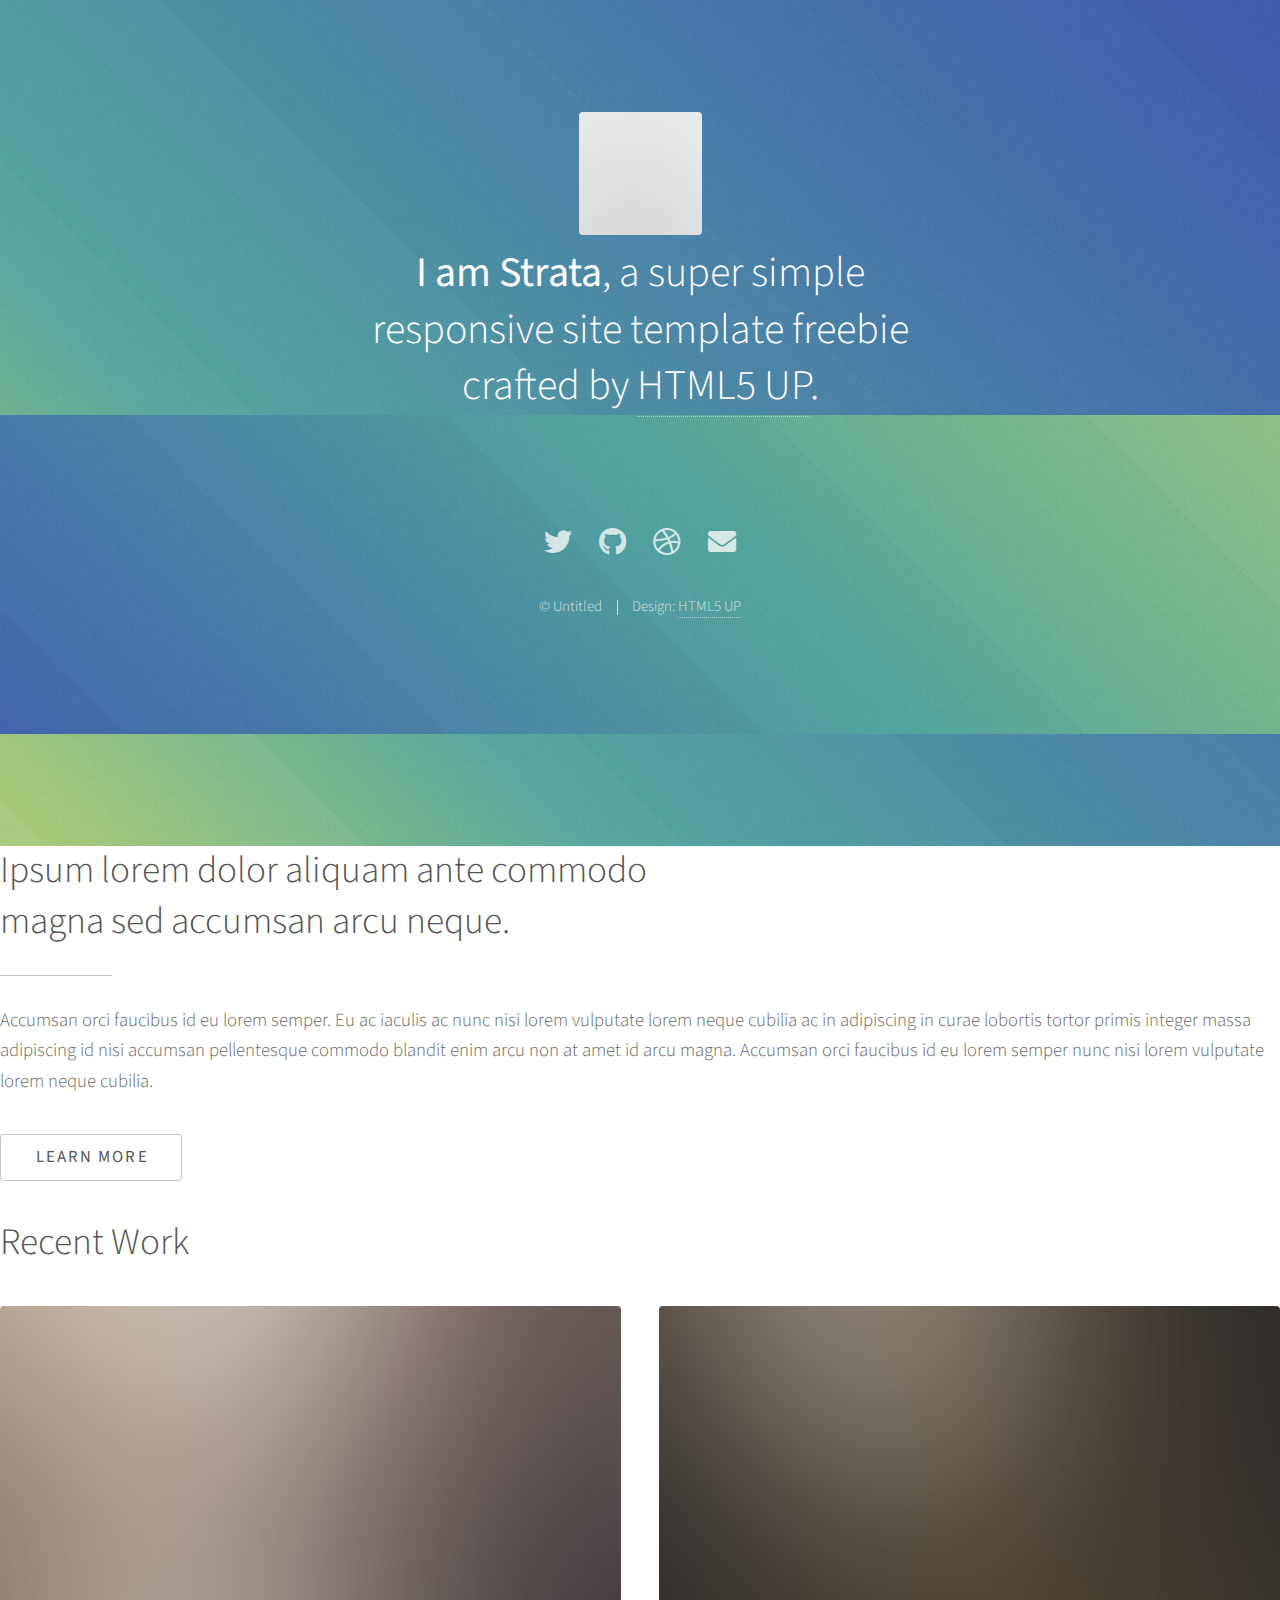
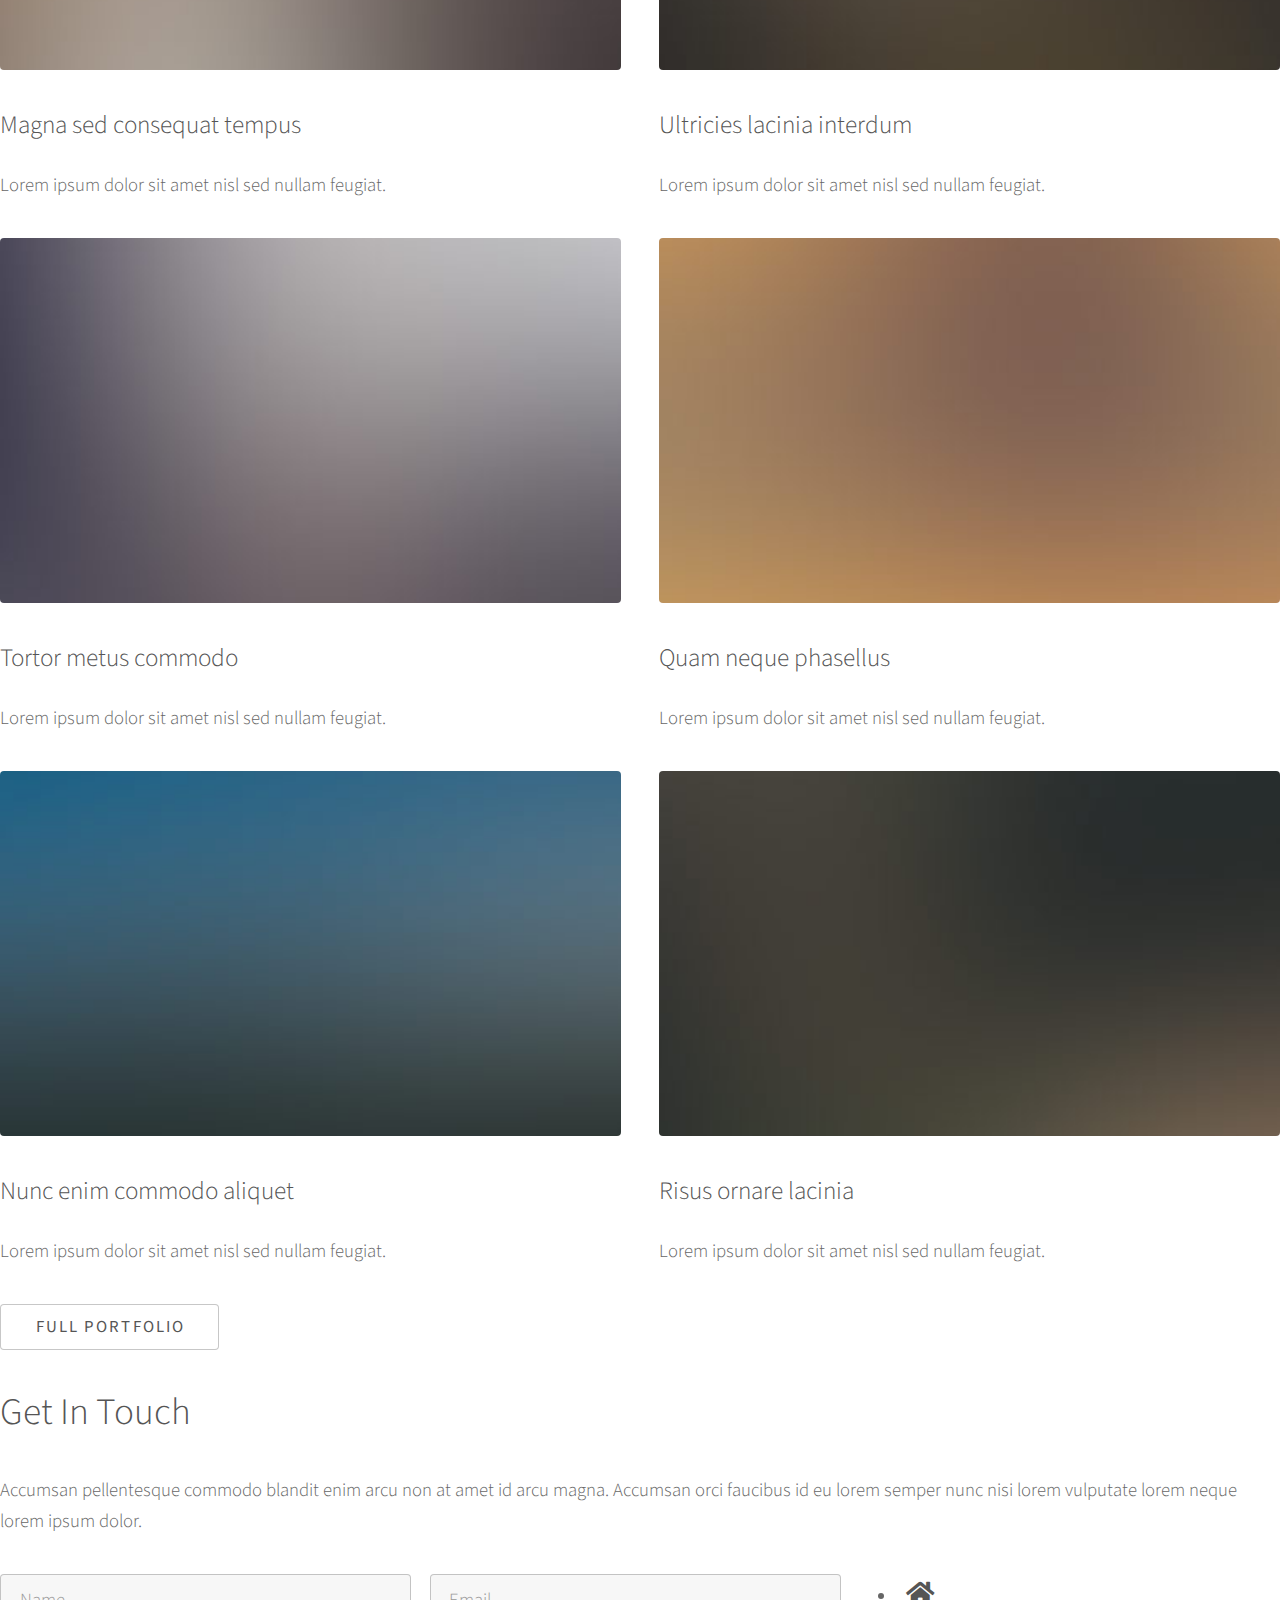
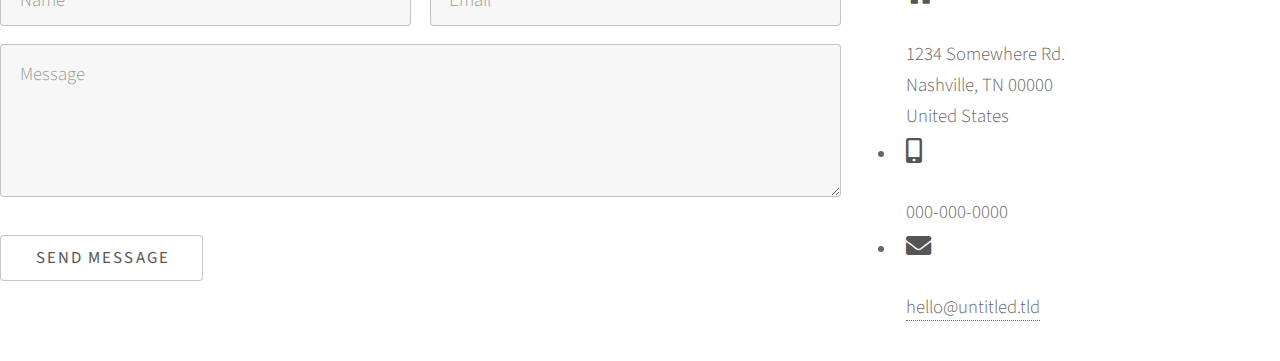
<file: index.html>
<!DOCTYPE HTML>
<!--
	Strata by HTML5 UP
	html5up.net | @ajlkn
	Free for personal and commercial use under the CCA 3.0 license (html5up.net/license)
-->
<html>
	<head>
		<title>Strata by HTML5 UP</title>
		<meta charset="utf-8" />
		<meta name="viewport" content="width=device-width, initial-scale=1, user-scalable=no" />
		<link rel="stylesheet" href="assets/css/main.css" />
	</head>
	<body class="is-preload">

		<!-- Header -->
			<header id="header">
				<div class="inner">
					<a href="#" class="image avatar"><img src="images/avatar.jpg" alt="" /></a>
					<h1><strong>I am Strata</strong>, a super simple<br />
					responsive site template freebie<br />
					crafted by <a href="http://html5up.net">HTML5 UP</a>.</h1>
				</div>
			</header>

		<!-- Main -->
			<div id="main">

				<!-- One -->
					<section id="one">
						<header class="major">
							<h2>Ipsum lorem dolor aliquam ante commodo<br />
							magna sed accumsan arcu neque.</h2>
						</header>
						<p>Accumsan orci faucibus id eu lorem semper. Eu ac iaculis ac nunc nisi lorem vulputate lorem neque cubilia ac in adipiscing in curae lobortis tortor primis integer massa adipiscing id nisi accumsan pellentesque commodo blandit enim arcu non at amet id arcu magna. Accumsan orci faucibus id eu lorem semper nunc nisi lorem vulputate lorem neque cubilia.</p>
						<ul class="actions">
							<li><a href="#" class="button">Learn More</a></li>
						</ul>
					</section>

				<!-- Two -->
					<section id="two">
						<h2>Recent Work</h2>
						<div class="row">
							<article class="col-6 col-12-xsmall work-item">
								<a href="images/fulls/01.jpg" class="image fit thumb"><img src="images/thumbs/01.jpg" alt="" /></a>
								<h3>Magna sed consequat tempus</h3>
								<p>Lorem ipsum dolor sit amet nisl sed nullam feugiat.</p>
							</article>
							<article class="col-6 col-12-xsmall work-item">
								<a href="images/fulls/02.jpg" class="image fit thumb"><img src="images/thumbs/02.jpg" alt="" /></a>
								<h3>Ultricies lacinia interdum</h3>
								<p>Lorem ipsum dolor sit amet nisl sed nullam feugiat.</p>
							</article>
							<article class="col-6 col-12-xsmall work-item">
								<a href="images/fulls/03.jpg" class="image fit thumb"><img src="images/thumbs/03.jpg" alt="" /></a>
								<h3>Tortor metus commodo</h3>
								<p>Lorem ipsum dolor sit amet nisl sed nullam feugiat.</p>
							</article>
							<article class="col-6 col-12-xsmall work-item">
								<a href="images/fulls/04.jpg" class="image fit thumb"><img src="images/thumbs/04.jpg" alt="" /></a>
								<h3>Quam neque phasellus</h3>
								<p>Lorem ipsum dolor sit amet nisl sed nullam feugiat.</p>
							</article>
							<article class="col-6 col-12-xsmall work-item">
								<a href="images/fulls/05.jpg" class="image fit thumb"><img src="images/thumbs/05.jpg" alt="" /></a>
								<h3>Nunc enim commodo aliquet</h3>
								<p>Lorem ipsum dolor sit amet nisl sed nullam feugiat.</p>
							</article>
							<article class="col-6 col-12-xsmall work-item">
								<a href="images/fulls/06.jpg" class="image fit thumb"><img src="images/thumbs/06.jpg" alt="" /></a>
								<h3>Risus ornare lacinia</h3>
								<p>Lorem ipsum dolor sit amet nisl sed nullam feugiat.</p>
							</article>
						</div>
						<ul class="actions">
							<li><a href="#" class="button">Full Portfolio</a></li>
						</ul>
					</section>

				<!-- Three -->
					<section id="three">
						<h2>Get In Touch</h2>
						<p>Accumsan pellentesque commodo blandit enim arcu non at amet id arcu magna. Accumsan orci faucibus id eu lorem semper nunc nisi lorem vulputate lorem neque lorem ipsum dolor.</p>
						<div class="row">
							<div class="col-8 col-12-small">
								<form method="post" action="#">
									<div class="row gtr-uniform gtr-50">
										<div class="col-6 col-12-xsmall"><input type="text" name="name" id="name" placeholder="Name" /></div>
										<div class="col-6 col-12-xsmall"><input type="email" name="email" id="email" placeholder="Email" /></div>
										<div class="col-12"><textarea name="message" id="message" placeholder="Message" rows="4"></textarea></div>
									</div>
								</form>
								<ul class="actions">
									<li><input type="submit" value="Send Message" /></li>
								</ul>
							</div>
							<div class="col-4 col-12-small">
								<ul class="labeled-icons">
									<li>
										<h3 class="icon solid fa-home"><span class="label">Address</span></h3>
										1234 Somewhere Rd.<br />
										Nashville, TN 00000<br />
										United States
									</li>
									<li>
										<h3 class="icon solid fa-mobile-alt"><span class="label">Phone</span></h3>
										000-000-0000
									</li>
									<li>
										<h3 class="icon solid fa-envelope"><span class="label">Email</span></h3>
										<a href="#">hello@untitled.tld</a>
									</li>
								</ul>
							</div>
						</div>
					</section>

				<!-- Four -->
				<!--
					<section id="four">
						<h2>Elements</h2>

						<section>
							<h4>Text</h4>
							<p>This is <b>bold</b> and this is <strong>strong</strong>. This is <i>italic</i> and this is <em>emphasized</em>.
							This is <sup>superscript</sup> text and this is <sub>subscript</sub> text.
							This is <u>underlined</u> and this is code: <code>for (;;) { ... }</code>. Finally, <a href="#">this is a link</a>.</p>
							<hr />
							<header>
								<h4>Heading with a Subtitle</h4>
								<p>Lorem ipsum dolor sit amet nullam id egestas urna aliquam</p>
							</header>
							<p>Nunc lacinia ante nunc ac lobortis. Interdum adipiscing gravida odio porttitor sem non mi integer non faucibus ornare mi ut ante amet placerat aliquet. Volutpat eu sed ante lacinia sapien lorem accumsan varius montes viverra nibh in adipiscing blandit tempus accumsan.</p>
							<header>
								<h5>Heading with a Subtitle</h5>
								<p>Lorem ipsum dolor sit amet nullam id egestas urna aliquam</p>
							</header>
							<p>Nunc lacinia ante nunc ac lobortis. Interdum adipiscing gravida odio porttitor sem non mi integer non faucibus ornare mi ut ante amet placerat aliquet. Volutpat eu sed ante lacinia sapien lorem accumsan varius montes viverra nibh in adipiscing blandit tempus accumsan.</p>
							<hr />
							<h2>Heading Level 2</h2>
							<h3>Heading Level 3</h3>
							<h4>Heading Level 4</h4>
							<h5>Heading Level 5</h5>
							<h6>Heading Level 6</h6>
							<hr />
							<h5>Blockquote</h5>
							<blockquote>Fringilla nisl. Donec accumsan interdum nisi, quis tincidunt felis sagittis eget tempus euismod. Vestibulum ante ipsum primis in faucibus vestibulum. Blandit adipiscing eu felis iaculis volutpat ac adipiscing accumsan faucibus. Vestibulum ante ipsum primis in faucibus lorem ipsum dolor sit amet nullam adipiscing eu felis.</blockquote>
							<h5>Preformatted</h5>
							<pre><code>i = 0;

while (!deck.isInOrder()) {
print 'Iteration ' + i;
deck.shuffle();
i++;
}

print 'It took ' + i + ' iterations to sort the deck.';</code></pre>
						</section>

						<section>
							<h4>Lists</h4>
							<div class="row">
								<div class="col-6 col-12-xsmall">
									<h5>Unordered</h5>
									<ul>
										<li>Dolor pulvinar etiam magna etiam.</li>
										<li>Sagittis adipiscing lorem eleifend.</li>
										<li>Felis enim feugiat dolore viverra.</li>
									</ul>
									<h5>Alternate</h5>
									<ul class="alt">
										<li>Dolor pulvinar etiam magna etiam.</li>
										<li>Sagittis adipiscing lorem eleifend.</li>
										<li>Felis enim feugiat dolore viverra.</li>
									</ul>
								</div>
								<div class="col-6 col-12-xsmall">
									<h5>Ordered</h5>
									<ol>
										<li>Dolor pulvinar etiam magna etiam.</li>
										<li>Etiam vel felis at lorem sed viverra.</li>
										<li>Felis enim feugiat dolore viverra.</li>
										<li>Dolor pulvinar etiam magna etiam.</li>
										<li>Etiam vel felis at lorem sed viverra.</li>
										<li>Felis enim feugiat dolore viverra.</li>
									</ol>
									<h5>Icons</h5>
									<ul class="icons">
										<li><a href="#" class="icon brands fa-twitter"><span class="label">Twitter</span></a></li>
										<li><a href="#" class="icon brands fa-facebook-f"><span class="label">Facebook</span></a></li>
										<li><a href="#" class="icon brands fa-instagram"><span class="label">Instagram</span></a></li>
										<li><a href="#" class="icon brands fa-github"><span class="label">Github</span></a></li>
										<li><a href="#" class="icon brands fa-dribbble"><span class="label">Dribbble</span></a></li>
										<li><a href="#" class="icon brands fa-tumblr"><span class="label">Tumblr</span></a></li>
									</ul>
								</div>
							</div>
							<h5>Actions</h5>
							<ul class="actions">
								<li><a href="#" class="button primary">Default</a></li>
								<li><a href="#" class="button">Default</a></li>
							</ul>
							<ul class="actions small">
								<li><a href="#" class="button primary small">Small</a></li>
								<li><a href="#" class="button small">Small</a></li>
							</ul>
							<div class="row">
								<div class="col-6 col-12-small">
									<ul class="actions stacked">
										<li><a href="#" class="button primary">Default</a></li>
										<li><a href="#" class="button">Default</a></li>
									</ul>
								</div>
								<div class="col-6 col-12-small">
									<ul class="actions stacked">
										<li><a href="#" class="button primary small">Small</a></li>
										<li><a href="#" class="button small">Small</a></li>
									</ul>
								</div>
								<div class="col-6 col-12-small">
									<ul class="actions stacked">
										<li><a href="#" class="button primary fit">Default</a></li>
										<li><a href="#" class="button fit">Default</a></li>
									</ul>
								</div>
								<div class="col-6 col-12-small">
									<ul class="actions stacked">
										<li><a href="#" class="button primary small fit">Small</a></li>
										<li><a href="#" class="button small fit">Small</a></li>
									</ul>
								</div>
							</div>
						</section>

						<section>
							<h4>Table</h4>
							<h5>Default</h5>
							<div class="table-wrapper">
								<table>
									<thead>
										<tr>
											<th>Name</th>
											<th>Description</th>
											<th>Price</th>
										</tr>
									</thead>
									<tbody>
										<tr>
											<td>Item One</td>
											<td>Ante turpis integer aliquet porttitor.</td>
											<td>29.99</td>
										</tr>
										<tr>
											<td>Item Two</td>
											<td>Vis ac commodo adipiscing arcu aliquet.</td>
											<td>19.99</td>
										</tr>
										<tr>
											<td>Item Three</td>
											<td> Morbi faucibus arcu accumsan lorem.</td>
											<td>29.99</td>
										</tr>
										<tr>
											<td>Item Four</td>
											<td>Vitae integer tempus condimentum.</td>
											<td>19.99</td>
										</tr>
										<tr>
											<td>Item Five</td>
											<td>Ante turpis integer aliquet porttitor.</td>
											<td>29.99</td>
										</tr>
									</tbody>
									<tfoot>
										<tr>
											<td colspan="2"></td>
											<td>100.00</td>
										</tr>
									</tfoot>
								</table>
							</div>

							<h5>Alternate</h5>
							<div class="table-wrapper">
								<table class="alt">
									<thead>
										<tr>
											<th>Name</th>
											<th>Description</th>
											<th>Price</th>
										</tr>
									</thead>
									<tbody>
										<tr>
											<td>Item One</td>
											<td>Ante turpis integer aliquet porttitor.</td>
											<td>29.99</td>
										</tr>
										<tr>
											<td>Item Two</td>
											<td>Vis ac commodo adipiscing arcu aliquet.</td>
											<td>19.99</td>
										</tr>
										<tr>
											<td>Item Three</td>
											<td> Morbi faucibus arcu accumsan lorem.</td>
											<td>29.99</td>
										</tr>
										<tr>
											<td>Item Four</td>
											<td>Vitae integer tempus condimentum.</td>
											<td>19.99</td>
										</tr>
										<tr>
											<td>Item Five</td>
											<td>Ante turpis integer aliquet porttitor.</td>
											<td>29.99</td>
										</tr>
									</tbody>
									<tfoot>
										<tr>
											<td colspan="2"></td>
											<td>100.00</td>
										</tr>
									</tfoot>
								</table>
							</div>
						</section>

						<section>
							<h4>Buttons</h4>
							<ul class="actions">
								<li><a href="#" class="button primary">Primary</a></li>
								<li><a href="#" class="button">Default</a></li>
							</ul>
							<ul class="actions">
								<li><a href="#" class="button large">Large</a></li>
								<li><a href="#" class="button">Default</a></li>
								<li><a href="#" class="button small">Small</a></li>
							</ul>
							<ul class="actions fit">
								<li><a href="#" class="button primary fit">Fit</a></li>
								<li><a href="#" class="button fit">Fit</a></li>
							</ul>
							<ul class="actions fit small">
								<li><a href="#" class="button primary fit small">Fit + Small</a></li>
								<li><a href="#" class="button fit small">Fit + Small</a></li>
							</ul>
							<ul class="actions">
								<li><a href="#" class="button primary icon solid fa-download">Icon</a></li>
								<li><a href="#" class="button icon solid fa-download">Icon</a></li>
							</ul>
							<ul class="actions">
								<li><span class="button primary disabled">Primary</span></li>
								<li><span class="button disabled">Default</span></li>
							</ul>
						</section>

						<section>
							<h4>Form</h4>
							<form method="post" action="#">
								<div class="row gtr-uniform gtr-50">
									<div class="col-6 col-12-xsmall">
										<input type="text" name="demo-name" id="demo-name" value="" placeholder="Name" />
									</div>
									<div class="col-6 col-12-xsmall">
										<input type="email" name="demo-email" id="demo-email" value="" placeholder="Email" />
									</div>
									<div class="col-12">
										<select name="demo-category" id="demo-category">
											<option value="">- Category -</option>
											<option value="1">Manufacturing</option>
											<option value="1">Shipping</option>
											<option value="1">Administration</option>
											<option value="1">Human Resources</option>
										</select>
									</div>
									<div class="col-4 col-12-small">
										<input type="radio" id="demo-priority-low" name="demo-priority" checked>
										<label for="demo-priority-low">Low Priority</label>
									</div>
									<div class="col-4 col-12-small">
										<input type="radio" id="demo-priority-normal" name="demo-priority">
										<label for="demo-priority-normal">Normal Priority</label>
									</div>
									<div class="col-4 col-12-small">
										<input type="radio" id="demo-priority-high" name="demo-priority">
										<label for="demo-priority-high">High Priority</label>
									</div>
									<div class="col-6 col-12-small">
										<input type="checkbox" id="demo-copy" name="demo-copy">
										<label for="demo-copy">Email me a copy of this message</label>
									</div>
									<div class="col-6 col-12-small">
										<input type="checkbox" id="demo-human" name="demo-human" checked>
										<label for="demo-human">I am a human and not a robot</label>
									</div>
									<div class="col-12">
										<textarea name="demo-message" id="demo-message" placeholder="Enter your message" rows="6"></textarea>
									</div>
									<div class="col-12">
										<ul class="actions">
											<li><input type="submit" value="Send Message" class="primary" /></li>
											<li><input type="reset" value="Reset" /></li>
										</ul>
									</div>
								</div>
							</form>
						</section>

						<section>
							<h4>Image</h4>
							<h5>Fit</h5>
							<div class="box alt">
								<div class="row gtr-50 gtr-uniform">
									<div class="col-12"><span class="image fit"><img src="images/fulls/05.jpg" alt="" /></span></div>
									<div class="col-4"><span class="image fit"><img src="images/thumbs/01.jpg" alt="" /></span></div>
									<div class="col-4"><span class="image fit"><img src="images/thumbs/02.jpg" alt="" /></span></div>
									<div class="col-4"><span class="image fit"><img src="images/thumbs/03.jpg" alt="" /></span></div>
									<div class="col-4"><span class="image fit"><img src="images/thumbs/04.jpg" alt="" /></span></div>
									<div class="col-4"><span class="image fit"><img src="images/thumbs/05.jpg" alt="" /></span></div>
									<div class="col-4"><span class="image fit"><img src="images/thumbs/06.jpg" alt="" /></span></div>
									<div class="col-4"><span class="image fit"><img src="images/thumbs/03.jpg" alt="" /></span></div>
									<div class="col-4"><span class="image fit"><img src="images/thumbs/02.jpg" alt="" /></span></div>
									<div class="col-4"><span class="image fit"><img src="images/thumbs/01.jpg" alt="" /></span></div>
								</div>
							</div>
							<h5>Left &amp; Right</h5>
							<p><span class="image left"><img src="images/avatar.jpg" alt="" /></span>Fringilla nisl. Donec accumsan interdum nisi, quis tincidunt felis sagittis eget. tempus euismod. Vestibulum ante ipsum primis in faucibus vestibulum. Blandit adipiscing eu felis iaculis volutpat ac adipiscing accumsan eu faucibus. Integer ac pellentesque praesent tincidunt felis sagittis eget. tempus euismod. Vestibulum ante ipsum primis in faucibus vestibulum. Blandit adipiscing eu felis iaculis volutpat ac adipiscing accumsan eu faucibus. Integer ac pellentesque praesent. Donec accumsan interdum nisi, quis tincidunt felis sagittis eget. tempus euismod. Vestibulum ante ipsum primis in faucibus vestibulum. Blandit adipiscing eu felis iaculis volutpat ac adipiscing accumsan eu faucibus. Integer ac pellentesque praesent tincidunt felis sagittis eget. tempus euismod. Vestibulum ante ipsum primis in faucibus vestibulum. Blandit adipiscing eu felis iaculis volutpat ac adipiscing accumsan eu faucibus. Integer ac pellentesque praesent.</p>
							<p><span class="image right"><img src="images/avatar.jpg" alt="" /></span>Fringilla nisl. Donec accumsan interdum nisi, quis tincidunt felis sagittis eget. tempus euismod. Vestibulum ante ipsum primis in faucibus vestibulum. Blandit adipiscing eu felis iaculis volutpat ac adipiscing accumsan eu faucibus. Integer ac pellentesque praesent tincidunt felis sagittis eget. tempus euismod. Vestibulum ante ipsum primis in faucibus vestibulum. Blandit adipiscing eu felis iaculis volutpat ac adipiscing accumsan eu faucibus. Integer ac pellentesque praesent. Donec accumsan interdum nisi, quis tincidunt felis sagittis eget. tempus euismod. Vestibulum ante ipsum primis in faucibus vestibulum. Blandit adipiscing eu felis iaculis volutpat ac adipiscing accumsan eu faucibus. Integer ac pellentesque praesent tincidunt felis sagittis eget. tempus euismod. Vestibulum ante ipsum primis in faucibus vestibulum. Blandit adipiscing eu felis iaculis volutpat ac adipiscing accumsan eu faucibus. Integer ac pellentesque praesent.</p>
						</section>

					</section>
				-->

			</div>

		<!-- Footer -->
			<footer id="footer">
				<div class="inner">
					<ul class="icons">
						<li><a href="#" class="icon brands fa-twitter"><span class="label">Twitter</span></a></li>
						<li><a href="#" class="icon brands fa-github"><span class="label">Github</span></a></li>
						<li><a href="#" class="icon brands fa-dribbble"><span class="label">Dribbble</span></a></li>
						<li><a href="#" class="icon solid fa-envelope"><span class="label">Email</span></a></li>
					</ul>
					<ul class="copyright">
						<li>&copy; Untitled</li><li>Design: <a href="http://html5up.net">HTML5 UP</a></li>
					</ul>
				</div>
			</footer>

		<!-- Scripts -->
			<script src="assets/js/jquery.min.js"></script>
			<script src="assets/js/jquery.poptrox.min.js"></script>
			<script src="assets/js/browser.min.js"></script>
			<script src="assets/js/breakpoints.min.js"></script>
			<script src="assets/js/util.js"></script>
			<script src="assets/js/main.js"></script>

	</body>
</html>
</file>
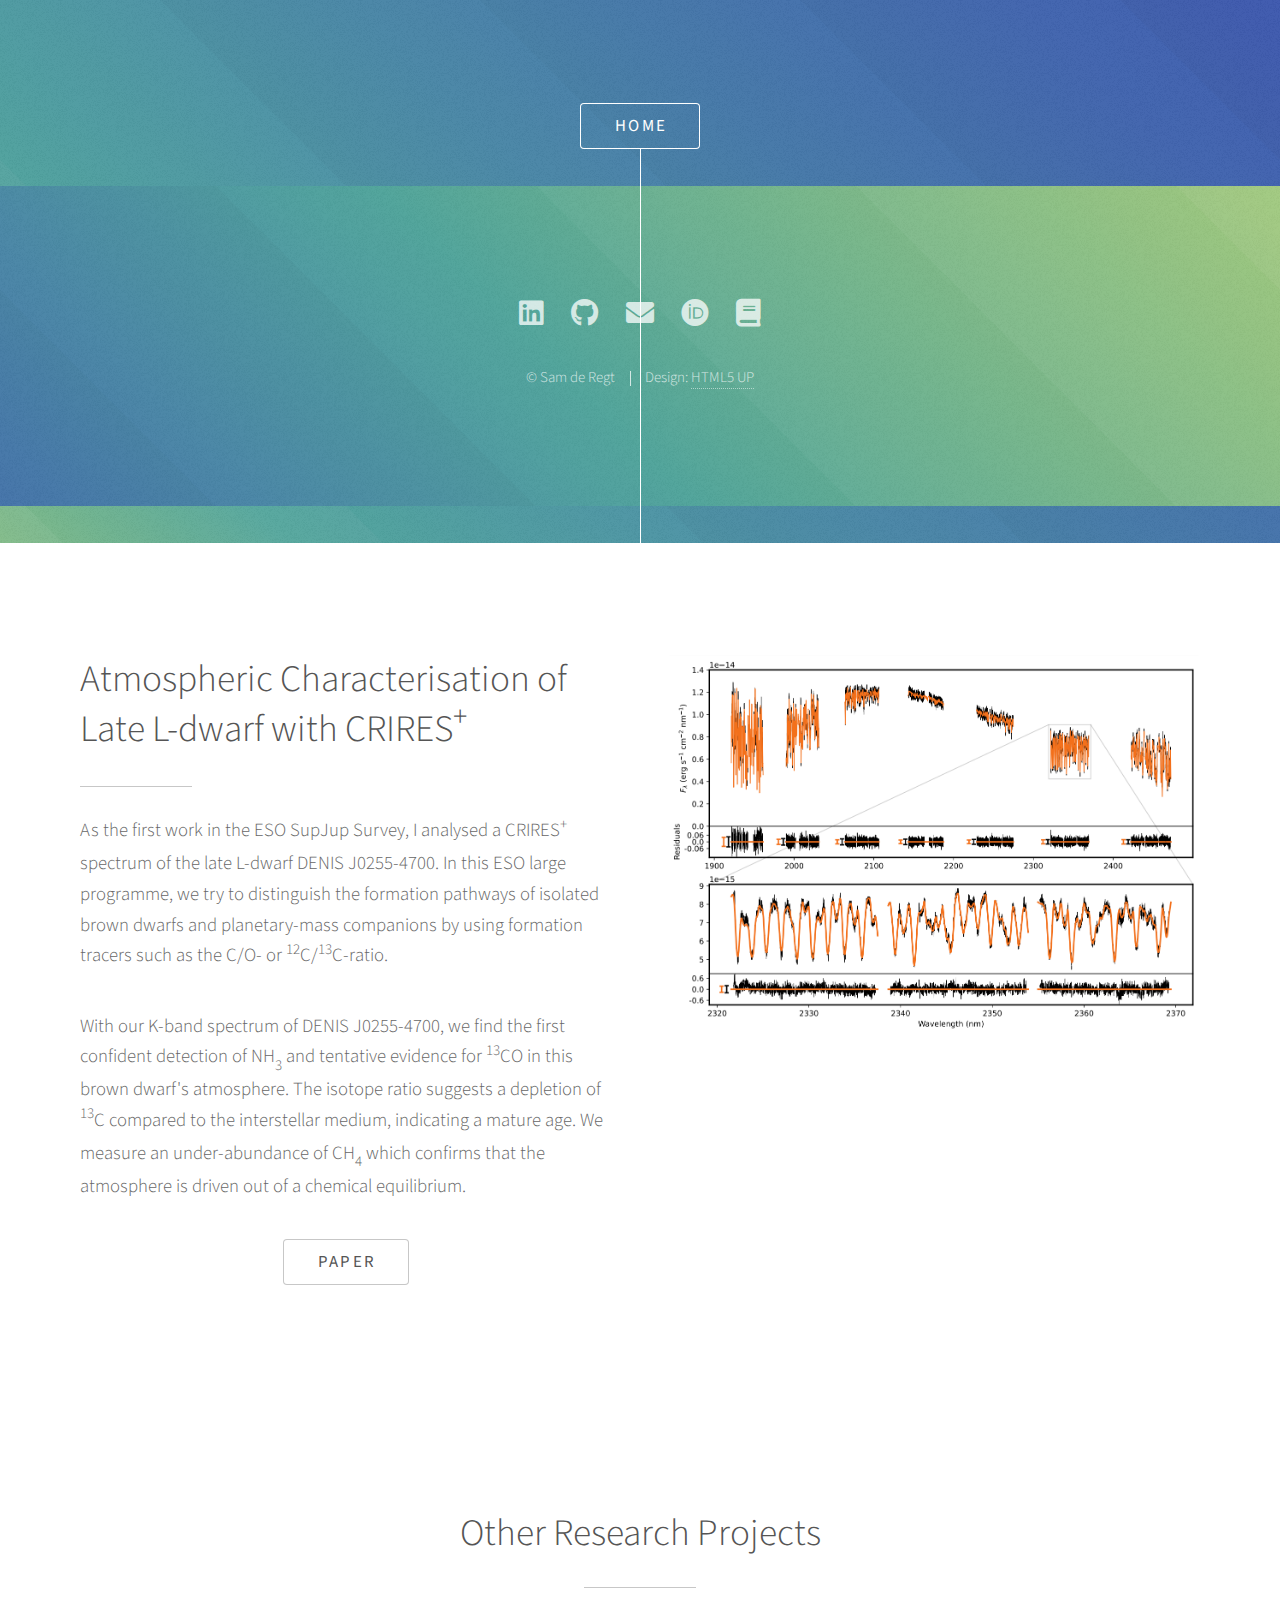
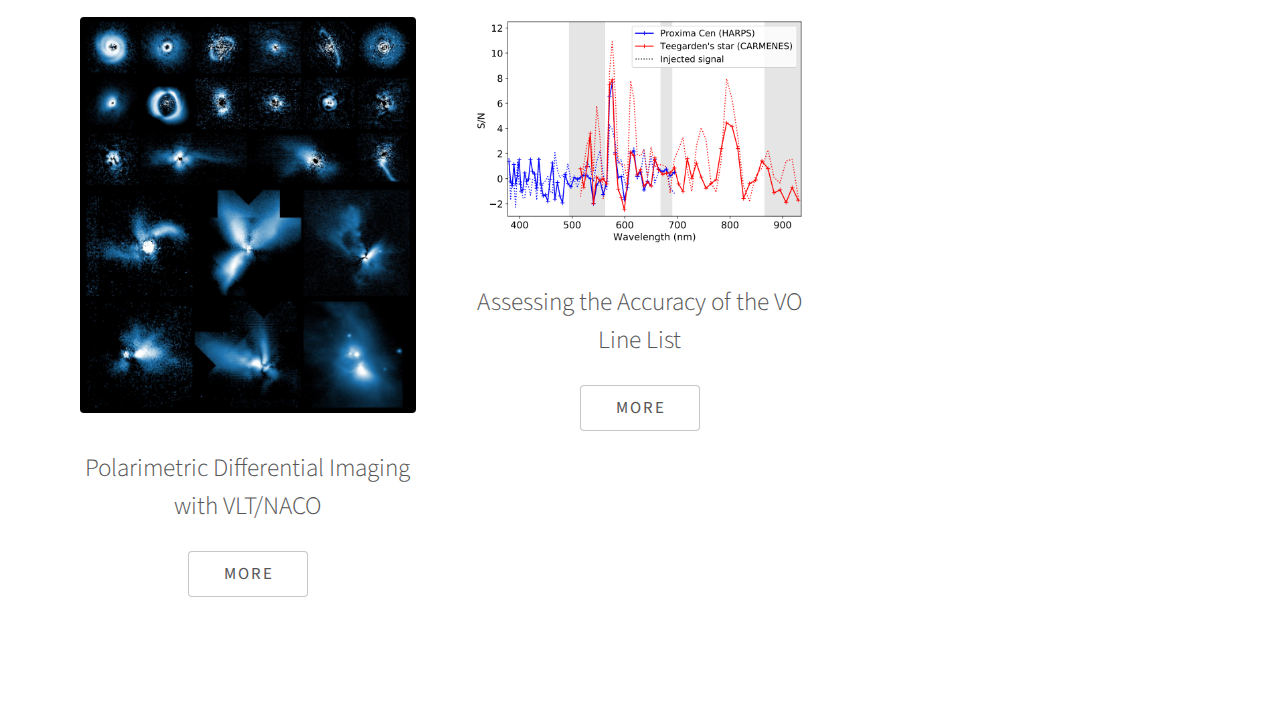
<file: CRIRES_retrieval.html>
<!DOCTYPE HTML>
<!--
	Photon by HTML5 UP
	html5up.net | @ajlkn
	Free for personal and commercial use under the CCA 3.0 license (html5up.net/license)
-->
<html>
	<head>
		<title>Sam de Regt | Brown dwarf atmosphere with CRIRES+</title>
		<link rel="icon" type="image/x-icon" href="images/icon.png">
		<meta charset="utf-8" />
		<meta name="viewport" content="width=device-width, initial-scale=1, user-scalable=no" />
		<link rel="stylesheet" href="assets/css/main.css" />
		<noscript><link rel="stylesheet" href="assets/css/noscript.css" /></noscript>
	</head>
	<body class="is-preload">

		<!-- Header -->
            <section id="header" style="padding:3em 0 2em 0;">
                <div class="inner">
                    <div class="container">
						<ul class="actions special">
                            <a href="index.html" class="button">Home</a>
						</ul>
                    </div>
                </div>
            </section>

		<!-- One -->
            <section id="one" class="main style1">
                <div class="container">
                    <div class="row gtr-150">
                        <div class="col-6 col-12-medium">
                            <header class="major">
                                <h2>Atmospheric Characterisation of Late L-dwarf with CRIRES<sup>+</sup></h2>
                            </header>
                            <p>As the first work in the ESO SupJup Survey, I analysed a CRIRES<sup>+</sup> spectrum of the late L-dwarf DENIS J0255-4700. In this ESO large programme, we try to distinguish the formation pathways of isolated brown dwarfs and planetary-mass companions by using formation tracers such as the C/O- or <sup>12</sup>C/<sup>13</sup>C-ratio.</p>
                            <p>With our K-band spectrum of DENIS J0255-4700, we find the first confident detection of NH<sub>3</sub> and tentative evidence for <sup>13</sup>CO in this brown dwarf's atmosphere. The isotope ratio suggests a depletion of <sup>13</sup>C compared to the interstellar medium, indicating a mature age. We measure an under-abundance of CH<sub>4</sub> which confirms that the atmosphere is driven out of a chemical equilibrium. </p>
                            <div class="container">
                                <ul class="actions special">
                                    <a href="https://ui.adsabs.harvard.edu/abs/2024A%26A...688A.116D/abstract" class="button">Paper</a>
                                </ul>
                            </div>
                        </div>
                        <div class="col-6 col-12-medium">
                            <span class="image fit"><img src="images/DENIS_J0255_spectrum.png" alt="" /></span>
                        </div>
                    </div>
                </div>
            </section>

        <!-- Two -->
            <section id="two" class="main style1 special">
                <div class="container">
                    <header class="major">
                        <h2>Other Research Projects</h2>
                    </header>
                    <div class="row gtr-150">
						<div class="col-4 col-12-medium">
							<a href="NACO_PIPPIN.html">
								<span class="image fit" style="height: auto; display: flex; align-items: flex-end; justify-content: center;">
									<img src="images/NACO_gallery.jpg" alt="" style="max-width: 100%; height: auto;" />
								</span>
								<h3>Polarimetric Differential Imaging with VLT/NACO</h3>
							</a>
							<ul class="actions special">
								<li><a href="NACO_PIPPIN.html" class="button">More</a></li>
							</ul>
						</div>
						<div class="col-4 col-12-medium">
							<a href="VO_line_list.html">
								<span class="image fit" style="height: auto; display: flex; align-items: flex-end; justify-content: center;">
									<img src="images/VO_line_list.png" alt="" style="max-width: 100%; height: auto;" />
								</span>
								<h3>Assessing the Accuracy of the VO Line List</h3>
							</a>
							<ul class="actions special">
								<li><a href="VO_line_list.html" class="button">More</a></li>
							</ul>
						</div>
                    </div>
                </div>
            </section>

		<!-- Footer -->
			<section id="footer">
				<ul class="icons">
					<li><a href="https://www.linkedin.com/in/samderegt/" class="icon brands alt fa-linkedin"><span class="label">LinkedIn</span></a></li>
					<li><a href="https://github.com/samderegt" class="icon brands alt fa-github"><span class="label">GitHub</span></a></li>
					<li><a href="mailto: regt@strw.leidenuniv.nl" class="icon solid alt fa-envelope"><span class="label">Email</span></a></li>
                    <li><a href="https://orcid.org/0000-0003-4760-6168" class="icon brands alt fa-orcid"><span class="label">Orcid</span></a></li>
					<li><a href="https://ui.adsabs.harvard.edu/search/q=author%3A%22de%20Regt%2C%20S.%22&sort=date%20desc%2C%20bibcode%20desc&p_=0" class="icon solid alt fa-book"><span class="label">ADS</span></a></li>
				</ul>
				<ul class="copyright">
					<li>&copy; Sam de Regt</li><li>Design: <a href="http://html5up.net">HTML5 UP</a></li>
				</ul>
			</section>

		<!-- Scripts -->
			<script src="assets/js/jquery.min.js"></script>
			<script src="assets/js/jquery.scrolly.min.js"></script>
			<script src="assets/js/browser.min.js"></script>
			<script src="assets/js/breakpoints.min.js"></script>
			<script src="assets/js/util.js"></script>
			<script src="assets/js/main.js"></script>

	</body>
</html>
</file>
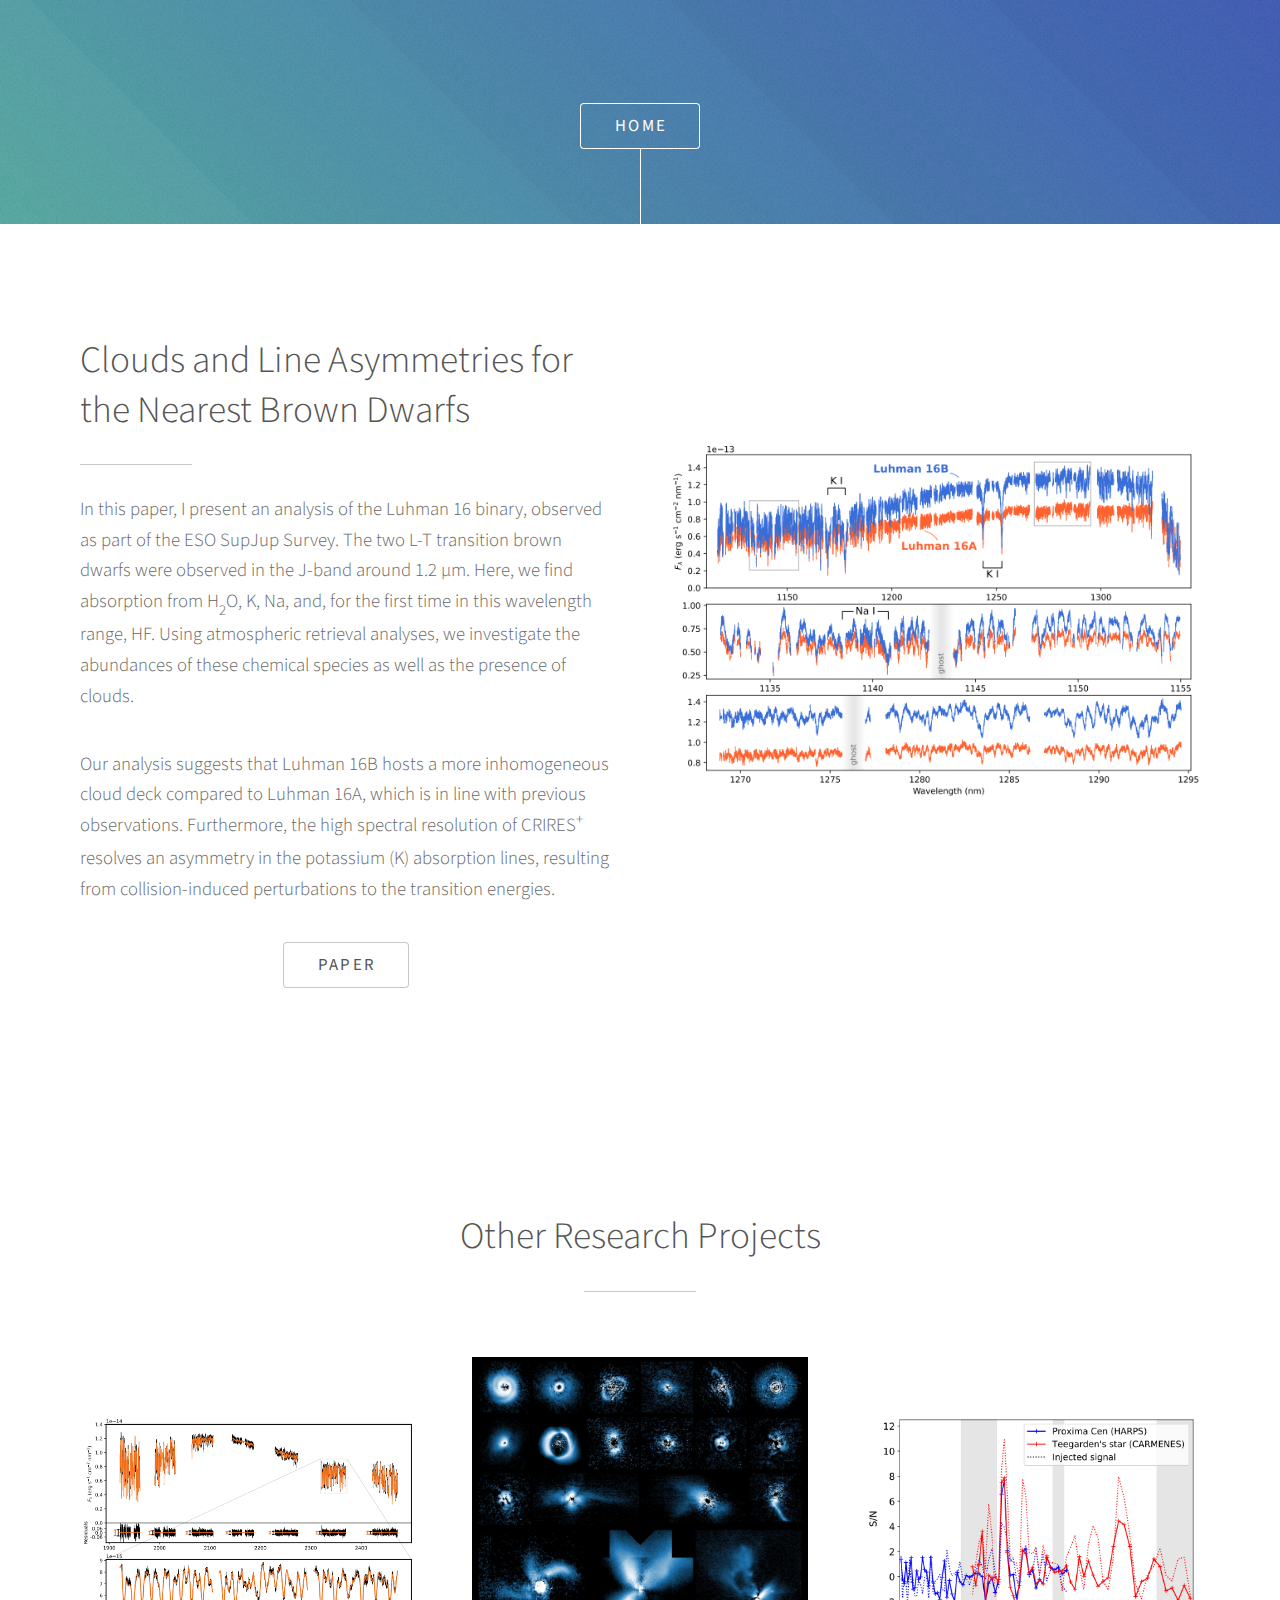
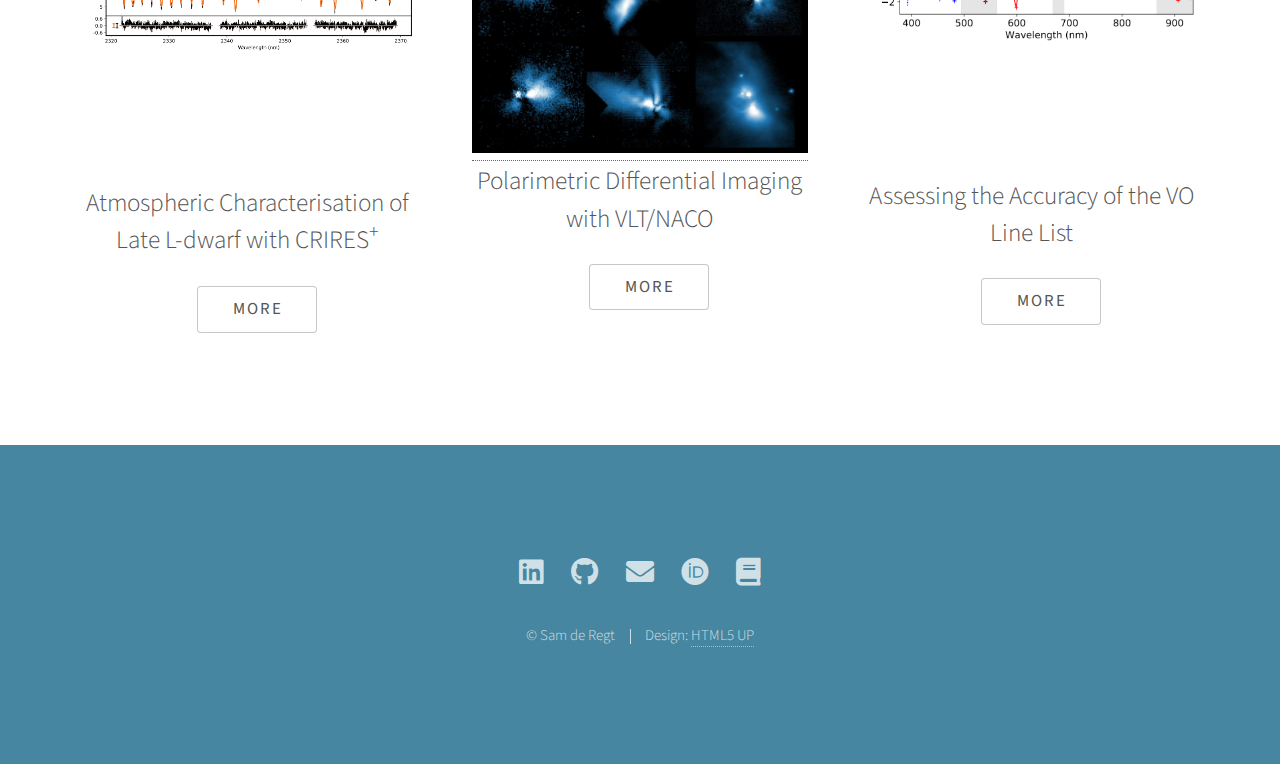
<file: Luhman_16_J_band.html>
<!DOCTYPE HTML>
<!--
	Photon by HTML5 UP
	html5up.net | @ajlkn
	Free for personal and commercial use under the CCA 3.0 license (html5up.net/license)
-->
<html>
	<head>
		<title>Sam de Regt | Luhman 16 J-band spectra</title>
		<link rel="icon" type="image/x-icon" href="images/icon.png">
		<meta charset="utf-8" />
		<meta name="viewport" content="width=device-width, initial-scale=1, user-scalable=no" />
		<link rel="stylesheet" href="assets/css/main.css" />
		<noscript><link rel="stylesheet" href="assets/css/noscript.css" /></noscript>
	</head>
	<body class="is-preload">

		<!-- Header -->
			<div id="header-subpage"></div>

		<!-- One -->
            <section id="one" class="main style1">
                <div class="container">
                    <div class="row gtr-150">
                        <div class="col-6 col-12-medium">
                            <header class="major">
                                <h2>Clouds and Line Asymmetries for the Nearest Brown Dwarfs</h2>
                            </header>
							<p>In this paper, I present an analysis of the Luhman 16 binary, observed as part of the ESO SupJup Survey. The two L-T transition brown dwarfs were observed in the J-band around 1.2 μm. Here, we find absorption from H<sub>2</sub>O, K, Na, and, for the first time in this wavelength range, HF. Using atmospheric retrieval analyses, we investigate the abundances of these chemical species as well as the presence of clouds.</p>
							<p>Our analysis suggests that Luhman 16B hosts a more inhomogeneous cloud deck compared to Luhman 16A, which is in line with previous observations. Furthermore, the high spectral resolution of CRIRES<sup>+</sup> resolves an asymmetry in the potassium (K) absorption lines, resulting from collision-induced perturbations to the transition energies.
							</p>
                            <div class="container">
                                <ul class="actions special">
                                    <a href="https://ui.adsabs.harvard.edu/abs/2025arXiv250321266D/abstract" class="button">Paper</a>
                                </ul>
                            </div>
                        </div>
                        <div class="col-6 col-12-medium">
                            <span class="image fit responsive-padding" style="padding: 20% 0"><img src="images/Luhman_16_J_band_spectrum.png" alt="" /></span>
                        </div>
                    </div>
                </div>
            </section>

        <!-- Two -->
            <section id="two" class="main style1 special">
                <div class="container">
                    <header class="major">
                        <h2>Other Research Projects</h2>
                    </header>
                    <div class="row gtr-150">
						<div id="button_CRIRES_retrieval" class="col-4 col-12-medium"></div>
						<div id="button_NACO_PIPPIN" class="col-4 col-12-medium"></div>
						<div id="button_VO_line_list" class="col-4 col-12-medium"></div>
                    </div>
                </div>
            </section>

		<!-- Footer -->
		<div id="footer-placeholder"></div>

		<!-- Scripts -->
			<script src="assets/js/jquery.min.js"></script>
			<script src="assets/js/jquery.scrolly.min.js"></script>
			<script src="assets/js/browser.min.js"></script>
			<script src="assets/js/breakpoints.min.js"></script>
			<script src="assets/js/util.js"></script>
			<script src="assets/js/main.js"></script>
			<script src="assets/js/components.js"></script>

	</body>
</html>
</file>
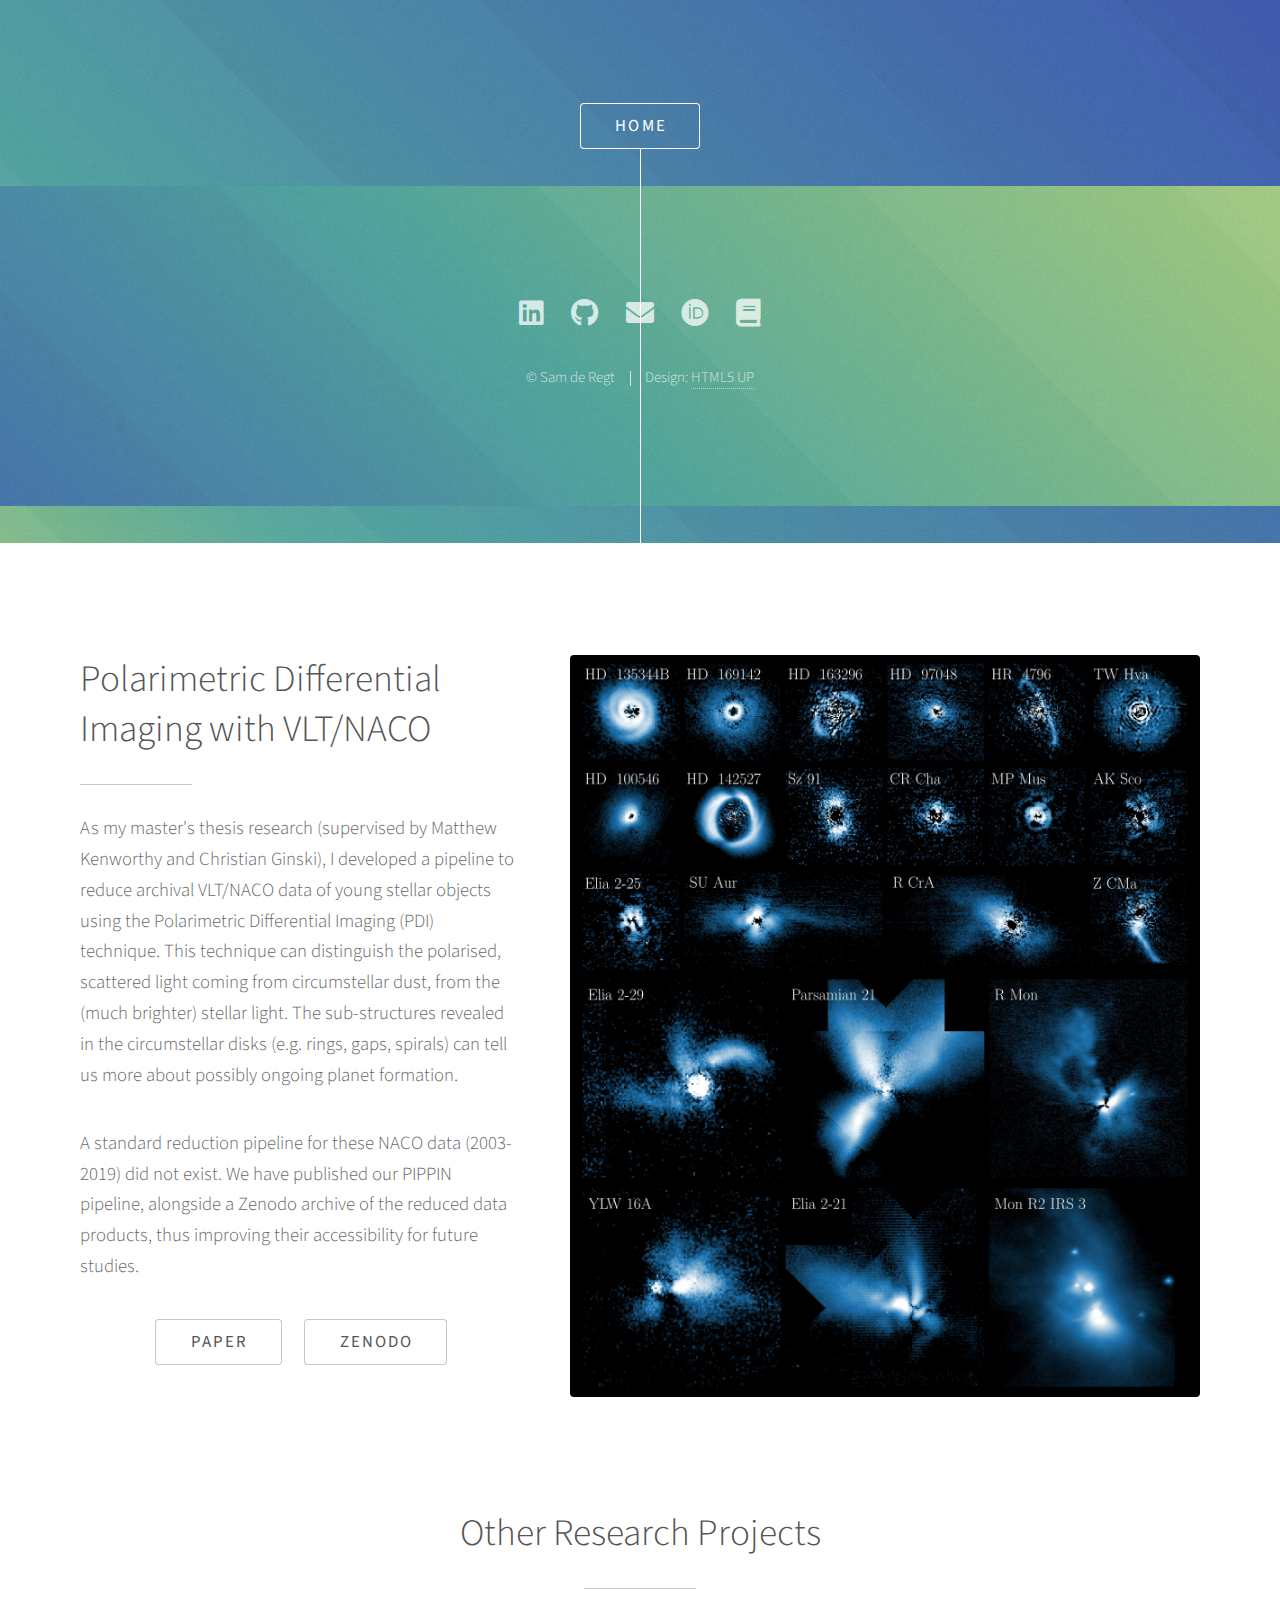
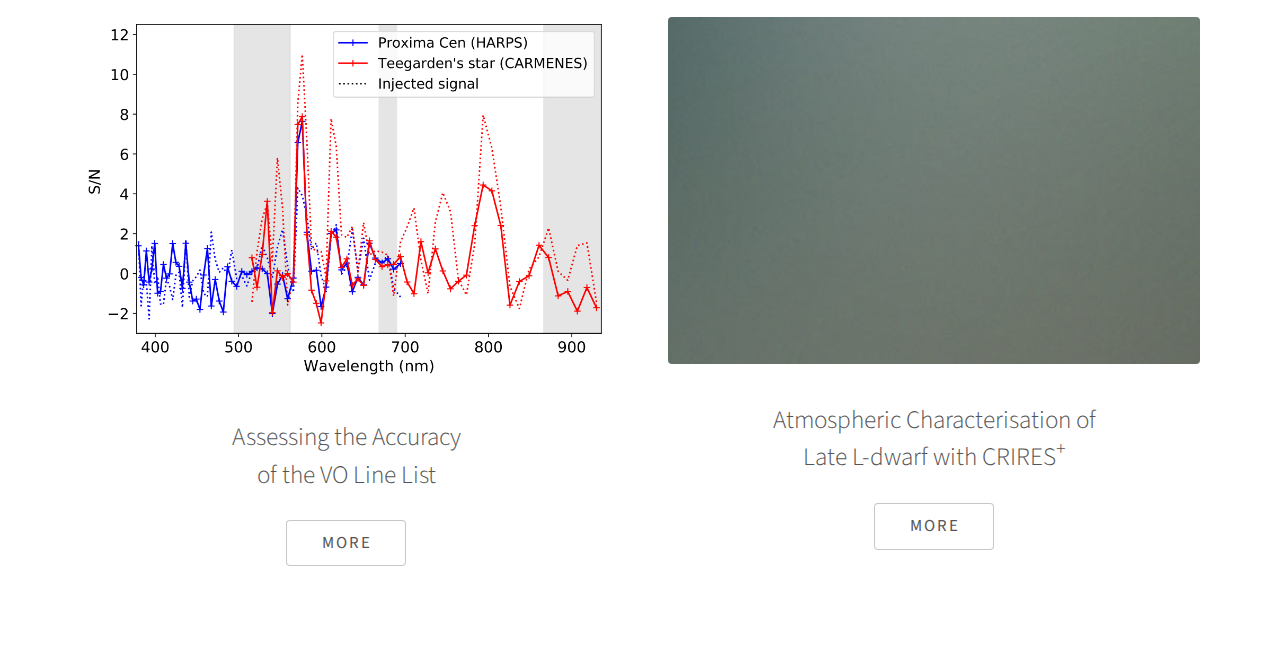
<file: NACO_PIPPIN.html>
<!DOCTYPE HTML>
<!--
	Photon by HTML5 UP
	html5up.net | @ajlkn
	Free for personal and commercial use under the CCA 3.0 license (html5up.net/license)
-->
<html>
	<head>
		<title>Sam de Regt | Polarimetric Differential Imaging with VLT/NACO</title>
		<link rel="icon" type="image/x-icon" href="images/icon.png">
		<meta charset="utf-8" />
		<meta name="viewport" content="width=device-width, initial-scale=1, user-scalable=no" />
		<link rel="stylesheet" href="assets/css/main.css" />
		<noscript><link rel="stylesheet" href="assets/css/noscript.css" /></noscript>
	</head>
	<body class="is-preload">

		<!-- Header -->
            <section id="header" style="padding:3em 0 2em 0;">
                <div class="inner">
                    <div class="container">
						<ul class="actions special">
                            <a href="index.html" class="button">Home</a>
						</ul>
                    </div>
                </div>
            </section>

		<!-- One -->
            <section id="one" class="main style1">
                <div class="container">
                    <div class="row gtr-150">
                        <div class="col-5 col-12-medium">
                            <header class="major">
                                <h2>Polarimetric Differential Imaging with VLT/NACO</h2>
                            </header>
                            <p>As my master's thesis research (supervised by Matthew Kenworthy and Christian Ginski), I developed a pipeline to reduce archival VLT/NACO data of young stellar objects using the Polarimetric Differential Imaging (PDI) technique. This technique can distinguish the polarised, scattered light coming from circumstellar dust, from the (much brighter) stellar light. The sub-structures revealed in the circumstellar disks (e.g. rings, gaps, spirals) can tell us more about possibly ongoing planet formation. </p>
                            <p>A standard reduction pipeline for these NACO data (2003-2019) did not exist. We have published our PIPPIN pipeline, alongside a Zenodo archive of the reduced data products, thus improving their accessibility for future studies. </p>
                            <div class="row aln-center">
                                <div class="col-4">
                                    <div class="container">
                                        <ul class="actions special">
                                            <a href="https://ui.adsabs.harvard.edu/abs/2024arXiv240402222D/abstract" class="button">Paper</a>
                                        </ul>
                                    </div>
                                </div>
                                <div class="col-4">
                                    <div class="container">
                                        <ul class="actions special">
                                            <a href="https://zenodo.org/doi/10.5281/zenodo.8348803" class="button">Zenodo</a>
                                        </ul>
                                    </div>
                                </div>
                            </div>
                        </div>
                        <div class="col-7 col-12-medium">
                            <span class="image fit"><img src="images/NACO_gallery_with_names.jpg" alt="" /></span>
                        </div>
                    </div>
                </div>
            </section>

        <!-- Two -->
            <section id="two" class="main style1 special" style="padding:0em 0 3em 0;">
                <div class="container">
                    <header class="major">
                        <h2>Other Research Projects</h2>
                    </header>
                    <div class="row gtr-150">
                        <div class="col-6 col-12-medium">
                            <span class="image fit"><img src="images/VO_line_list.png" alt="" /></span>
                            <h3>Assessing the Accuracy <br \> of the VO Line List</h3>
                            <ul class="actions special">
                                <li><a href="VO_line_list.html" class="button">More</a></li>
                            </ul>
                        </div>                        
                        <div class="col-6 col-12-medium">
                            <span class="image fit"><img src="images/pic02.jpg" alt="" /></span>
                            <h3>Atmospheric Characterisation of <br \> Late L-dwarf with CRIRES<sup>+</sup></h3>
                            <ul class="actions special">
                                <li><a href="CRIRES_retrieval.html" class="button">More</a></li>
                            </ul>
                        </div>
                    </div>
                </div>
            </section>

		<!-- Footer -->
			<section id="footer">
				<ul class="icons">
					<li><a href="https://www.linkedin.com/in/samderegt/" class="icon brands alt fa-linkedin"><span class="label">LinkedIn</span></a></li>
					<li><a href="https://github.com/samderegt" class="icon brands alt fa-github"><span class="label">GitHub</span></a></li>
					<li><a href="mailto: regt@strw.leidenuniv.nl" class="icon solid alt fa-envelope"><span class="label">Email</span></a></li>
                    <li><a href="https://orcid.org/0000-0003-4760-6168" class="icon brands alt fa-orcid"><span class="label">Orcid</span></a></li>
					<li><a href="https://ui.adsabs.harvard.edu/search/q=author%3A%22de%20Regt%2C%20S.%22&sort=date%20desc%2C%20bibcode%20desc&p_=0" class="icon solid alt fa-book"><span class="label">ADS</span></a></li>
				</ul>
				<ul class="copyright">
					<li>&copy; Sam de Regt</li><li>Design: <a href="http://html5up.net">HTML5 UP</a></li>
				</ul>
			</section>

		<!-- Scripts -->
			<script src="assets/js/jquery.min.js"></script>
			<script src="assets/js/jquery.scrolly.min.js"></script>
			<script src="assets/js/browser.min.js"></script>
			<script src="assets/js/breakpoints.min.js"></script>
			<script src="assets/js/util.js"></script>
			<script src="assets/js/main.js"></script>

	</body>
</html>
</file>
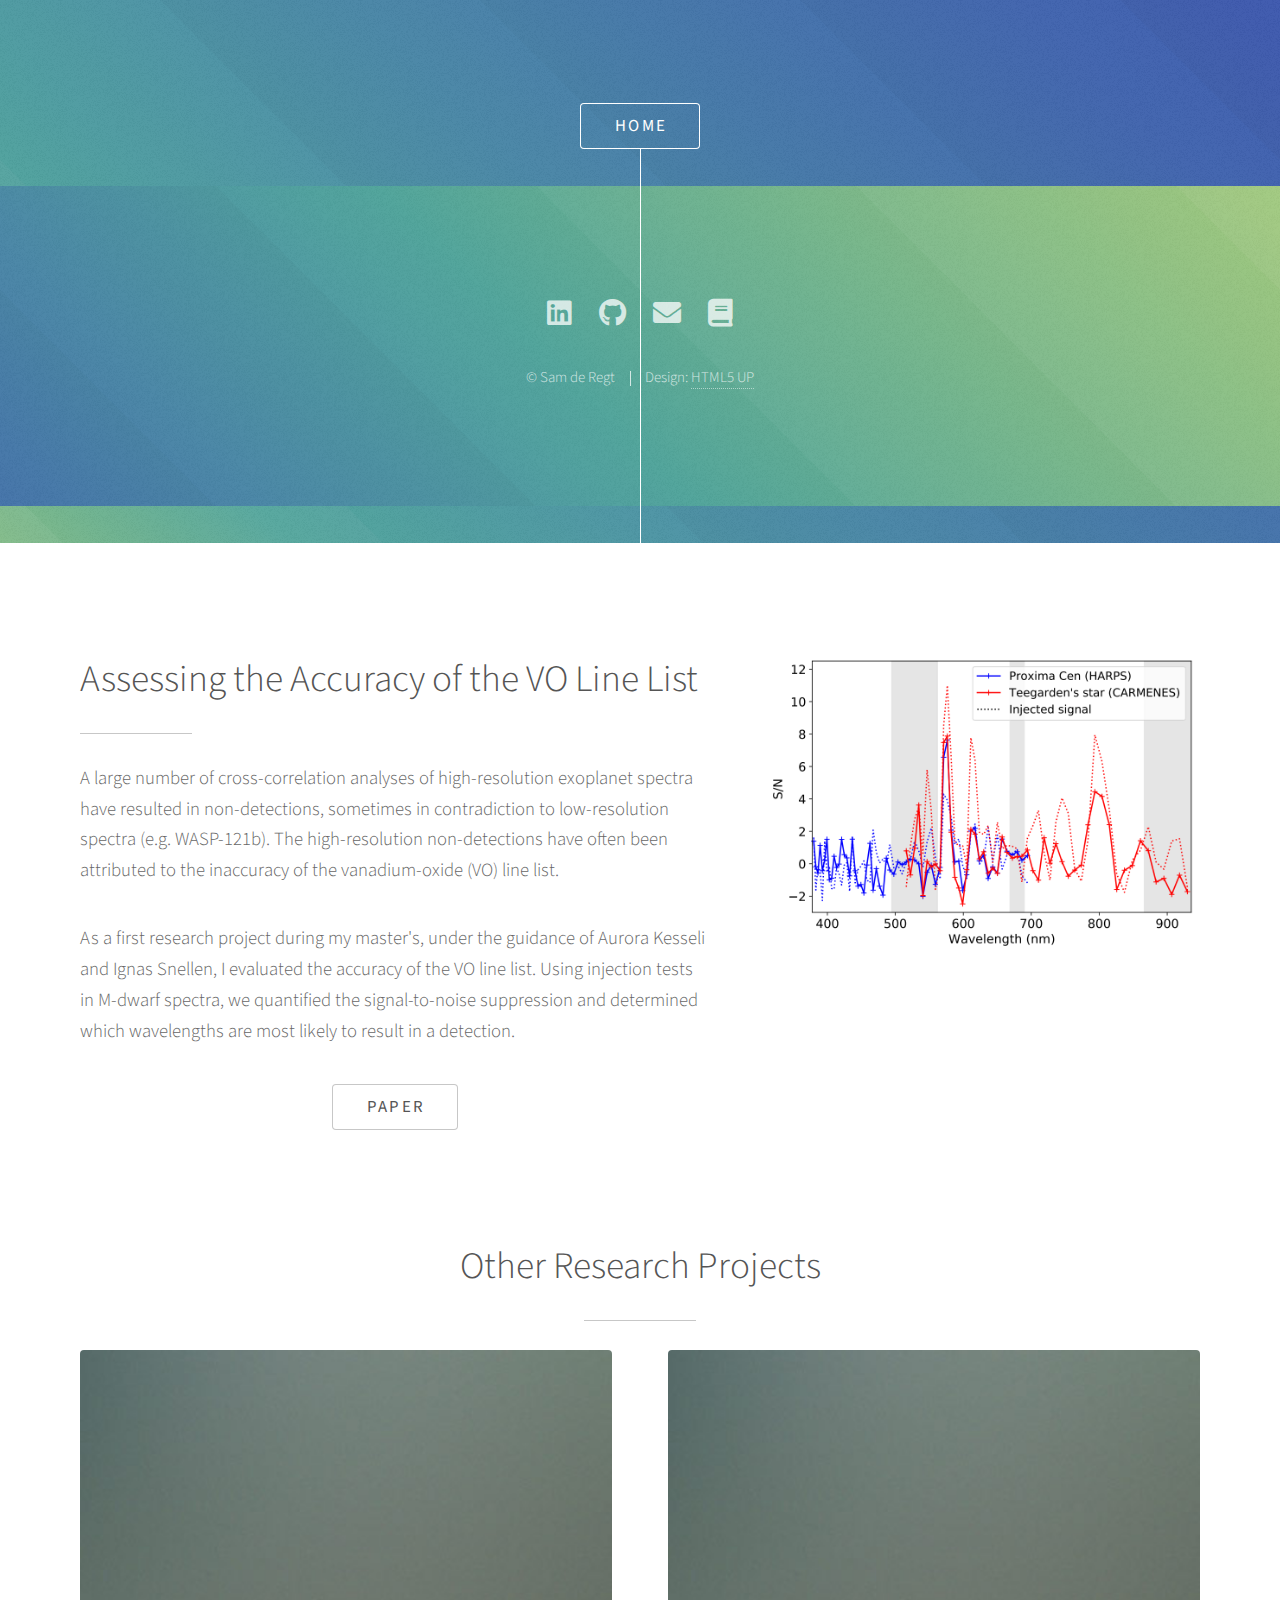
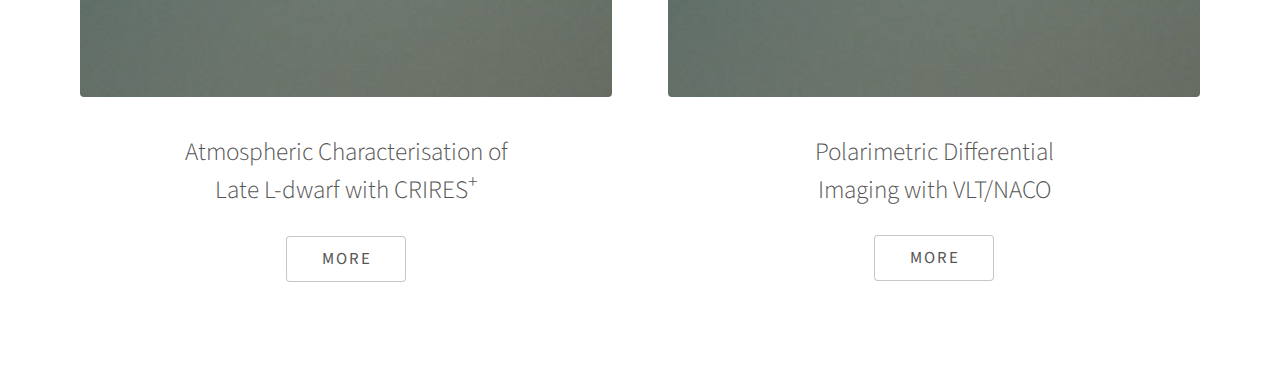
<file: VO_line_list.html>
<!DOCTYPE HTML>
<!--
	Photon by HTML5 UP
	html5up.net | @ajlkn
	Free for personal and commercial use under the CCA 3.0 license (html5up.net/license)
-->
<html>
	<head>
		<title>Sam de Regt</title>
		<meta charset="utf-8" />
		<meta name="viewport" content="width=device-width, initial-scale=1, user-scalable=no" />
		<link rel="stylesheet" href="assets/css/main.css" />
		<noscript><link rel="stylesheet" href="assets/css/noscript.css" /></noscript>
	</head>
	<body class="is-preload">

		<!-- Header -->
            <section id="header" style="padding:3em 0 2em 0;">
                <div class="inner">
                    <div class="container">
						<ul class="actions special">
                            <a href="index.html" class="button">Home</a>
						</ul>
                    </div>
                </div>
            </section>

		<!-- One -->
            <section id="one" class="main style1">
                <div class="container">
                    <div class="row gtr-150">
                        <div class="col-7 col-12-medium">
                            <header class="major">
                                <h2>Assessing the Accuracy of the VO Line List</h2>
                            </header>
                            <p>A large number of cross-correlation analyses of high-resolution exoplanet spectra have resulted in non-detections, sometimes in contradiction to low-resolution spectra (e.g. WASP-121b). The high-resolution non-detections have often been attributed to the inaccuracy of the vanadium-oxide (VO) line list. </p>
                            <p>As a first research project during my master's, under the guidance of Aurora Kesseli and Ignas Snellen, I evaluated the accuracy of the VO line list. Using injection tests in M-dwarf spectra, we quantified the signal-to-noise suppression and determined which wavelengths are most likely to result in a detection.</p>
                            <div class="container">
                                <ul class="actions special">
                                    <a href="https://ui.adsabs.harvard.edu/abs/2022A%26A...661A.109D/abstract" class="button">Paper</a>
                                </ul>
                            </div>
                        </div>
                        <div class="col-5 col-12-medium imp-medium">
                            <span class="image fit"><img src="images/VO_line_list.png" alt="" /></span>
                        </div>
                    </div>
                </div>
            </section>

        <!-- Two -->
            <section id="two" class="main style1 special" style="padding:0em 0 3em 0;">
                <div class="container">
                    <header class="major">
                        <h2>Other Research Projects</h2>
                    </header>
                    <div class="row gtr-150">
                        <div class="col-6 col-12-medium">
                            <span class="image fit"><img src="images/pic02.jpg" alt="" /></span>
                            <h3>Atmospheric Characterisation of <br \> Late L-dwarf with CRIRES<sup>+</sup></h3>
                            <ul class="actions special">
                                <li><a href="#" class="button">More</a></li>
                            </ul>
                        </div>
                        <div class="col-6 col-12-medium">
                            <span class="image fit"><img src="images/pic02.jpg" alt="" /></span>
                            <h3>Polarimetric Differential <br \> Imaging with VLT/NACO</h3>
                            <ul class="actions special">
                                <li><a href="#" class="button">More</a></li>
                            </ul>
                        </div>
                    </div>
                </div>
            </section>

		<!-- Footer -->
			<section id="footer">
				<ul class="icons">
					<li><a href="https://www.linkedin.com/in/samderegt/" class="icon brands alt fa-linkedin"><span class="label">LinkedIn</span></a></li>
					<li><a href="https://github.com/samderegt" class="icon brands alt fa-github"><span class="label">GitHub</span></a></li>
					<li><a href="mailto: regt@strw.leidenuniv.nl" class="icon solid alt fa-envelope"><span class="label">Email</span></a></li>
					<li><a href="https://ui.adsabs.harvard.edu/search/q=author%3A%22de%20Regt%2C%20S.%22&sort=date%20desc%2C%20bibcode%20desc&p_=0" class="icon solid alt fa-book"><span class="label">ADS</span></a></li>
				</ul>
				<ul class="copyright">
					<li>&copy; Sam de Regt</li><li>Design: <a href="http://html5up.net">HTML5 UP</a></li>
				</ul>
			</section>

		<!-- Scripts -->
			<script src="assets/js/jquery.min.js"></script>
			<script src="assets/js/jquery.scrolly.min.js"></script>
			<script src="assets/js/browser.min.js"></script>
			<script src="assets/js/breakpoints.min.js"></script>
			<script src="assets/js/util.js"></script>
			<script src="assets/js/main.js"></script>

	</body>
</html>
</file>
<file: assets/css/noscript.css>
/*
	Photon by HTML5 UP
	html5up.net | @ajlkn
	Free for personal and commercial use under the CCA 3.0 license (html5up.net/license)
*/

/* Header */

	body.is-preload #header .inner {
		-moz-transform: none;
		-webkit-transform: none;
		-ms-transform: none;
		transform: none;
		opacity: 1;
	}

		body.is-preload #header .inner .actions {
			-moz-transform: none;
			-webkit-transform: none;
			-ms-transform: none;
			transform: none;
			opacity: 1;
		}

	body.is-preload #header:after {
		opacity: 0;
	}
</file>
<file: assets/css/main.css>
@import url("fontawesome-all.min.css");
@import url("https://fonts.googleapis.com/css?family=Source+Sans+Pro:300,300italic,400,400italic");

/*
	Photon by HTML5 UP
	html5up.net | @ajlkn
	Free for personal and commercial use under the CCA 3.0 license (html5up.net/license)
*/

html, body, div, span, applet, object,
iframe, h1, h2, h3, h4, h5, h6, p, blockquote,
pre, a, abbr, acronym, address, big, cite,
code, del, dfn, em, img, ins, kbd, q, s, samp,
small, strike, strong, sub, sup, tt, var, b,
u, i, center, dl, dt, dd, ol, ul, li, fieldset,
form, label, legend, table, caption, tbody,
tfoot, thead, tr, th, td, article, aside,
canvas, details, embed, figure, figcaption,
footer, header, hgroup, menu, nav, output, ruby,
section, summary, time, mark, audio, video {
	margin: 0;
	padding: 0;
	border: 0;
	font-size: 100%;
	font: inherit;
	vertical-align: baseline;}

article, aside, details, figcaption, figure,
footer, header, hgroup, menu, nav, section {
	display: block;}

body {
	line-height: 1;
}

ol, ul {
	list-style: none;
}

blockquote, q {
	quotes: none;
}

	blockquote:before, blockquote:after, q:before, q:after {
		content: '';
		content: none;
	}

table {
	border-collapse: collapse;
	border-spacing: 0;
}

body {
	-webkit-text-size-adjust: none;
}

mark {
	background-color: transparent;
	color: inherit;
}

input::-moz-focus-inner {
	border: 0;
	padding: 0;
}

input, select, textarea {
	-moz-appearance: none;
	-webkit-appearance: none;
	-ms-appearance: none;
	appearance: none;
}

/* Basic */

	html {
		box-sizing: border-box;
	}

	*, *:before, *:after {
		box-sizing: inherit;
	}

	body {
		background: #fff;
	}

		body.is-preload *, body.is-preload *:before, body.is-preload *:after {
			-moz-animation: none !important;
			-webkit-animation: none !important;
			-ms-animation: none !important;
			animation: none !important;
			-moz-transition: none !important;
			-webkit-transition: none !important;
			-ms-transition: none !important;
			transition: none !important;
		}

	body, input, select, textarea {
		color: #666;
		font-family: "Source Sans Pro", Helvetica, sans-serif;
		font-size: 16pt;
		font-weight: 300;
		line-height: 1.65em;
	}

	a {
		-moz-transition: color 0.2s ease-in-out, border-color 0.2s ease-in-out;
		-webkit-transition: color 0.2s ease-in-out, border-color 0.2s ease-in-out;
		-ms-transition: color 0.2s ease-in-out, border-color 0.2s ease-in-out;
		transition: color 0.2s ease-in-out, border-color 0.2s ease-in-out;
		border-bottom: dotted 1px #666;
		color: inherit;
		text-decoration: none;
	}

		a:hover {
			border-bottom-color: transparent !important;
			color: #6bd4c8;
		}

	strong, b {
		color: #555;
		font-weight: 400;
	}

	em, i {
		font-style: italic;
	}

	p {
		margin: 0 0 2em 0;
	}

	h1, h2, h3, h4, h5, h6 {
		color: #555;
		line-height: 1em;
		margin: 0 0 1em 0;
	}

		h1 a, h2 a, h3 a, h4 a, h5 a, h6 a {
			color: inherit;
			text-decoration: none;
		}

	h1 {
		font-size: 2.25em;
		line-height: 1.35em;
	}

	h2 {
		font-size: 2em;
		line-height: 1.35em;
	}

	h3 {
		font-size: 1.35em;
		line-height: 1.5em;
	}

	h4 {
		font-size: 1.25em;
		line-height: 1.5em;
	}

	h5 {
		font-size: 0.9em;
		line-height: 1.5em;
	}

	h6 {
		font-size: 0.7em;
		line-height: 1.5em;
	}

	sub {
		font-size: 0.8em;
		position: relative;
		top: 0.5em;
	}

	sup {
		font-size: 0.8em;
		position: relative;
		top: -0.5em;
	}

	hr {
		border: 0;
		border-bottom: solid 1px rgba(144, 144, 144, 0.5);
		margin: 2em 0;
	}

		hr.major {
			margin: 3em 0;
		}

	blockquote {
		border-left: solid 4px rgba(144, 144, 144, 0.5);
		font-style: italic;
		margin: 0 0 2em 0;
		padding: 0.5em 0 0.5em 2em;
	}

	code {
		background: rgba(144, 144, 144, 0.075);
		border-radius: 4px;
		border: solid 1px rgba(144, 144, 144, 0.5);
		font-family: "Courier New", monospace;
		font-size: 0.9em;
		margin: 0 0.25em;
		padding: 0.25em 0.65em;
	}

	pre {
		-webkit-overflow-scrolling: touch;
		font-family: "Courier New", monospace;
		font-size: 0.9em;
		margin: 0 0 2em 0;
	}

		pre code {
			display: block;
			line-height: 1.75em;
			padding: 1em 1.5em;
			overflow-x: auto;
		}

	.align-left {
		text-align: left;
	}

	.align-center {
		text-align: center;
	}

	.align-right {
		text-align: right;
	}

/* Container */

	.container {
		margin: 0 auto;
		max-width: calc(100% - 4em);
		width: 60em;
	}

		.container.xsmall {
			width: 15em;
		}

		.container.small {
			width: 30em;
		}

		.container.medium {
			width: 45em;
		}

		.container.large {
			width: 75em;
		}

		.container.xlarge {
			width: 90em;
		}

		.container.max {
			width: 100%;
		}

		@media screen and (max-width: 980px) {

			.container {
				max-width: 100% !important;
				width: 100% !important;
			}

		}

		@media screen and (max-width: 480px) {

			.container {
				max-width: calc(100% - 3em);
			}

		}

/* Row */

	.row {
		display: flex;
		flex-wrap: wrap;
		box-sizing: border-box;
		align-items: stretch;
	}

		.row > * {
			box-sizing: border-box;
		}

		.row.gtr-uniform > * > :last-child {
			margin-bottom: 0;
		}

		.row.aln-left {
			justify-content: flex-start;
		}

		.row.aln-center {
			justify-content: center;
		}

		.row.aln-right {
			justify-content: flex-end;
		}

		.row.aln-top {
			align-items: flex-start;
		}

		.row.aln-middle {
			align-items: center;
		}

		.row.aln-bottom {
			align-items: flex-end;
		}

		.row > .imp {
			order: -1;
		}

		.row > .col-1 {
			width: 8.33333%;
		}

		.row > .off-1 {
			margin-left: 8.33333%;
		}

		.row > .col-2 {
			width: 16.66667%;
		}

		.row > .off-2 {
			margin-left: 16.66667%;
		}

		.row > .col-3 {
			width: 25%;
		}

		.row > .off-3 {
			margin-left: 25%;
		}

		.row > .col-4 {
			width: 33.33333%;
		}

		.row > .off-4 {
			margin-left: 33.33333%;
		}

		.row > .col-5 {
			width: 41.66667%;
		}

		.row > .off-5 {
			margin-left: 41.66667%;
		}

		.row > .col-6 {
			width: 50%;
		}

		.row > .off-6 {
			margin-left: 50%;
		}

		.row > .col-7 {
			width: 58.33333%;
		}

		.row > .off-7 {
			margin-left: 58.33333%;
		}

		.row > .col-8 {
			width: 66.66667%;
		}

		.row > .off-8 {
			margin-left: 66.66667%;
		}

		.row > .col-9 {
			width: 75%;
		}

		.row > .off-9 {
			margin-left: 75%;
		}

		.row > .col-10 {
			width: 83.33333%;
		}

		.row > .off-10 {
			margin-left: 83.33333%;
		}

		.row > .col-11 {
			width: 91.66667%;
		}

		.row > .off-11 {
			margin-left: 91.66667%;
		}

		.row > .col-12 {
			width: 100%;
		}

		.row > .off-12 {
			margin-left: 100%;
		}

		.row.gtr-0 {
			margin-top: 0;
			margin-left: 0em;
		}

			.row.gtr-0 > * {
				padding: 0 0 0 0em;
			}

			.row.gtr-0.gtr-uniform {
				margin-top: 0em;
			}

				.row.gtr-0.gtr-uniform > * {
					padding-top: 0em;
				}

		.row.gtr-25 {
			margin-top: 0;
			margin-left: -0.5em;
		}

			.row.gtr-25 > * {
				padding: 0 0 0 0.5em;
			}

			.row.gtr-25.gtr-uniform {
				margin-top: -0.5em;
			}

				.row.gtr-25.gtr-uniform > * {
					padding-top: 0.5em;
				}

		.row.gtr-50 {
			margin-top: 0;
			margin-left: -1em;
		}

			.row.gtr-50 > * {
				padding: 0 0 0 1em;
			}

			.row.gtr-50.gtr-uniform {
				margin-top: -1em;
			}

				.row.gtr-50.gtr-uniform > * {
					padding-top: 1em;
				}

		.row {
			margin-top: 0;
			margin-left: -2em;
		}

			.row > * {
				padding: 0 0 0 2em;
			}

			.row.gtr-uniform {
				margin-top: -2em;
			}

				.row.gtr-uniform > * {
					padding-top: 2em;
				}

		.row.gtr-150 {
			margin-top: 0;
			margin-left: -3em;
		}

			.row.gtr-150 > * {
				padding: 0 0 0 3em;
			}

			.row.gtr-150.gtr-uniform {
				margin-top: -3em;
			}

				.row.gtr-150.gtr-uniform > * {
					padding-top: 3em;
				}

		.row.gtr-200 {
			margin-top: 0;
			margin-left: -4em;
		}

			.row.gtr-200 > * {
				padding: 0 0 0 4em;
			}

			.row.gtr-200.gtr-uniform {
				margin-top: -4em;
			}

				.row.gtr-200.gtr-uniform > * {
					padding-top: 4em;
				}

		@media screen and (max-width: 1680px) {

			.row {
				display: flex;
				flex-wrap: wrap;
				box-sizing: border-box;
				align-items: stretch;
			}

				.row > * {
					box-sizing: border-box;
				}

				.row.gtr-uniform > * > :last-child {
					margin-bottom: 0;
				}

				.row.aln-left {
					justify-content: flex-start;
				}

				.row.aln-center {
					justify-content: center;
				}

				.row.aln-right {
					justify-content: flex-end;
				}

				.row.aln-top {
					align-items: flex-start;
				}

				.row.aln-middle {
					align-items: center;
				}

				.row.aln-bottom {
					align-items: flex-end;
				}

				.row > .imp-xlarge {
					order: -1;
				}

				.row > .col-1-xlarge {
					width: 8.33333%;
				}

				.row > .off-1-xlarge {
					margin-left: 8.33333%;
				}

				.row > .col-2-xlarge {
					width: 16.66667%;
				}

				.row > .off-2-xlarge {
					margin-left: 16.66667%;
				}

				.row > .col-3-xlarge {
					width: 25%;
				}

				.row > .off-3-xlarge {
					margin-left: 25%;
				}

				.row > .col-4-xlarge {
					width: 33.33333%;
				}

				.row > .off-4-xlarge {
					margin-left: 33.33333%;
				}

				.row > .col-5-xlarge {
					width: 41.66667%;
				}

				.row > .off-5-xlarge {
					margin-left: 41.66667%;
				}

				.row > .col-6-xlarge {
					width: 50%;
				}

				.row > .off-6-xlarge {
					margin-left: 50%;
				}

				.row > .col-7-xlarge {
					width: 58.33333%;
				}

				.row > .off-7-xlarge {
					margin-left: 58.33333%;
				}

				.row > .col-8-xlarge {
					width: 66.66667%;
				}

				.row > .off-8-xlarge {
					margin-left: 66.66667%;
				}

				.row > .col-9-xlarge {
					width: 75%;
				}

				.row > .off-9-xlarge {
					margin-left: 75%;
				}

				.row > .col-10-xlarge {
					width: 83.33333%;
				}

				.row > .off-10-xlarge {
					margin-left: 83.33333%;
				}

				.row > .col-11-xlarge {
					width: 91.66667%;
				}

				.row > .off-11-xlarge {
					margin-left: 91.66667%;
				}

				.row > .col-12-xlarge {
					width: 100%;
				}

				.row > .off-12-xlarge {
					margin-left: 100%;
				}

				.row.gtr-0 {
					margin-top: 0;
					margin-left: 0em;
				}

					.row.gtr-0 > * {
						padding: 0 0 0 0em;
					}

					.row.gtr-0.gtr-uniform {
						margin-top: 0em;
					}

						.row.gtr-0.gtr-uniform > * {
							padding-top: 0em;
						}

				.row.gtr-25 {
					margin-top: 0;
					margin-left: -0.5em;
				}

					.row.gtr-25 > * {
						padding: 0 0 0 0.5em;
					}

					.row.gtr-25.gtr-uniform {
						margin-top: -0.5em;
					}

						.row.gtr-25.gtr-uniform > * {
							padding-top: 0.5em;
						}

				.row.gtr-50 {
					margin-top: 0;
					margin-left: -1em;
				}

					.row.gtr-50 > * {
						padding: 0 0 0 1em;
					}

					.row.gtr-50.gtr-uniform {
						margin-top: -1em;
					}

						.row.gtr-50.gtr-uniform > * {
							padding-top: 1em;
						}

				.row {
					margin-top: 0;
					margin-left: -2em;
				}

					.row > * {
						padding: 0 0 0 2em;
					}

					.row.gtr-uniform {
						margin-top: -2em;
					}

						.row.gtr-uniform > * {
							padding-top: 2em;
						}

				.row.gtr-150 {
					margin-top: 0;
					margin-left: -3em;
				}

					.row.gtr-150 > * {
						padding: 0 0 0 3em;
					}

					.row.gtr-150.gtr-uniform {
						margin-top: -3em;
					}

						.row.gtr-150.gtr-uniform > * {
							padding-top: 3em;
						}

				.row.gtr-200 {
					margin-top: 0;
					margin-left: -4em;
				}

					.row.gtr-200 > * {
						padding: 0 0 0 4em;
					}

					.row.gtr-200.gtr-uniform {
						margin-top: -4em;
					}

						.row.gtr-200.gtr-uniform > * {
							padding-top: 4em;
						}

		}

		@media screen and (max-width: 1140px) {

			.row {
				display: flex;
				flex-wrap: wrap;
				box-sizing: border-box;
				align-items: stretch;
			}

				.row > * {
					box-sizing: border-box;
				}

				.row.gtr-uniform > * > :last-child {
					margin-bottom: 0;
				}

				.row.aln-left {
					justify-content: flex-start;
				}

				.row.aln-center {
					justify-content: center;
				}

				.row.aln-right {
					justify-content: flex-end;
				}

				.row.aln-top {
					align-items: flex-start;
				}

				.row.aln-middle {
					align-items: center;
				}

				.row.aln-bottom {
					align-items: flex-end;
				}

				.row > .imp-large {
					order: -1;
				}

				.row > .col-1-large {
					width: 8.33333%;
				}

				.row > .off-1-large {
					margin-left: 8.33333%;
				}

				.row > .col-2-large {
					width: 16.66667%;
				}

				.row > .off-2-large {
					margin-left: 16.66667%;
				}

				.row > .col-3-large {
					width: 25%;
				}

				.row > .off-3-large {
					margin-left: 25%;
				}

				.row > .col-4-large {
					width: 33.33333%;
				}

				.row > .off-4-large {
					margin-left: 33.33333%;
				}

				.row > .col-5-large {
					width: 41.66667%;
				}

				.row > .off-5-large {
					margin-left: 41.66667%;
				}

				.row > .col-6-large {
					width: 50%;
				}

				.row > .off-6-large {
					margin-left: 50%;
				}

				.row > .col-7-large {
					width: 58.33333%;
				}

				.row > .off-7-large {
					margin-left: 58.33333%;
				}

				.row > .col-8-large {
					width: 66.66667%;
				}

				.row > .off-8-large {
					margin-left: 66.66667%;
				}

				.row > .col-9-large {
					width: 75%;
				}

				.row > .off-9-large {
					margin-left: 75%;
				}

				.row > .col-10-large {
					width: 83.33333%;
				}

				.row > .off-10-large {
					margin-left: 83.33333%;
				}

				.row > .col-11-large {
					width: 91.66667%;
				}

				.row > .off-11-large {
					margin-left: 91.66667%;
				}

				.row > .col-12-large {
					width: 100%;
				}

				.row > .off-12-large {
					margin-left: 100%;
				}

				.row.gtr-0 {
					margin-top: 0;
					margin-left: 0em;
				}

					.row.gtr-0 > * {
						padding: 0 0 0 0em;
					}

					.row.gtr-0.gtr-uniform {
						margin-top: 0em;
					}

						.row.gtr-0.gtr-uniform > * {
							padding-top: 0em;
						}

				.row.gtr-25 {
					margin-top: 0;
					margin-left: -0.5em;
				}

					.row.gtr-25 > * {
						padding: 0 0 0 0.5em;
					}

					.row.gtr-25.gtr-uniform {
						margin-top: -0.5em;
					}

						.row.gtr-25.gtr-uniform > * {
							padding-top: 0.5em;
						}

				.row.gtr-50 {
					margin-top: 0;
					margin-left: -1em;
				}

					.row.gtr-50 > * {
						padding: 0 0 0 1em;
					}

					.row.gtr-50.gtr-uniform {
						margin-top: -1em;
					}

						.row.gtr-50.gtr-uniform > * {
							padding-top: 1em;
						}

				.row {
					margin-top: 0;
					margin-left: -2em;
				}

					.row > * {
						padding: 0 0 0 2em;
					}

					.row.gtr-uniform {
						margin-top: -2em;
					}

						.row.gtr-uniform > * {
							padding-top: 2em;
						}

				.row.gtr-150 {
					margin-top: 0;
					margin-left: -3em;
				}

					.row.gtr-150 > * {
						padding: 0 0 0 3em;
					}

					.row.gtr-150.gtr-uniform {
						margin-top: -3em;
					}

						.row.gtr-150.gtr-uniform > * {
							padding-top: 3em;
						}

				.row.gtr-200 {
					margin-top: 0;
					margin-left: -4em;
				}

					.row.gtr-200 > * {
						padding: 0 0 0 4em;
					}

					.row.gtr-200.gtr-uniform {
						margin-top: -4em;
					}

						.row.gtr-200.gtr-uniform > * {
							padding-top: 4em;
						}

		}

		@media screen and (max-width: 980px) {

			.row {
				display: flex;
				flex-wrap: wrap;
				box-sizing: border-box;
				align-items: stretch;
			}

				.row > * {
					box-sizing: border-box;
				}

				.row.gtr-uniform > * > :last-child {
					margin-bottom: 0;
				}

				.row.aln-left {
					justify-content: flex-start;
				}

				.row.aln-center {
					justify-content: center;
				}

				.row.aln-right {
					justify-content: flex-end;
				}

				.row.aln-top {
					align-items: flex-start;
				}

				.row.aln-middle {
					align-items: center;
				}

				.row.aln-bottom {
					align-items: flex-end;
				}

				.row > .imp-medium {
					order: -1;
				}

				.row > .col-1-medium {
					width: 8.33333%;
				}

				.row > .off-1-medium {
					margin-left: 8.33333%;
				}

				.row > .col-2-medium {
					width: 16.66667%;
				}

				.row > .off-2-medium {
					margin-left: 16.66667%;
				}

				.row > .col-3-medium {
					width: 25%;
				}

				.row > .off-3-medium {
					margin-left: 25%;
				}

				.row > .col-4-medium {
					width: 33.33333%;
				}

				.row > .off-4-medium {
					margin-left: 33.33333%;
				}

				.row > .col-5-medium {
					width: 41.66667%;
				}

				.row > .off-5-medium {
					margin-left: 41.66667%;
				}

				.row > .col-6-medium {
					width: 50%;
				}

				.row > .off-6-medium {
					margin-left: 50%;
				}

				.row > .col-7-medium {
					width: 58.33333%;
				}

				.row > .off-7-medium {
					margin-left: 58.33333%;
				}

				.row > .col-8-medium {
					width: 66.66667%;
				}

				.row > .off-8-medium {
					margin-left: 66.66667%;
				}

				.row > .col-9-medium {
					width: 75%;
				}

				.row > .off-9-medium {
					margin-left: 75%;
				}

				.row > .col-10-medium {
					width: 83.33333%;
				}

				.row > .off-10-medium {
					margin-left: 83.33333%;
				}

				.row > .col-11-medium {
					width: 91.66667%;
				}

				.row > .off-11-medium {
					margin-left: 91.66667%;
				}

				.row > .col-12-medium {
					width: 100%;
				}

				.row > .off-12-medium {
					margin-left: 100%;
				}

				.row.gtr-0 {
					margin-top: 0;
					margin-left: 0em;
				}

					.row.gtr-0 > * {
						padding: 0 0 0 0em;
					}

					.row.gtr-0.gtr-uniform {
						margin-top: 0em;
					}

						.row.gtr-0.gtr-uniform > * {
							padding-top: 0em;
						}

				.row.gtr-25 {
					margin-top: 0;
					margin-left: -0.5em;
				}

					.row.gtr-25 > * {
						padding: 0 0 0 0.5em;
					}

					.row.gtr-25.gtr-uniform {
						margin-top: -0.5em;
					}

						.row.gtr-25.gtr-uniform > * {
							padding-top: 0.5em;
						}

				.row.gtr-50 {
					margin-top: 0;
					margin-left: -1em;
				}

					.row.gtr-50 > * {
						padding: 0 0 0 1em;
					}

					.row.gtr-50.gtr-uniform {
						margin-top: -1em;
					}

						.row.gtr-50.gtr-uniform > * {
							padding-top: 1em;
						}

				.row {
					margin-top: 0;
					margin-left: -2em;
				}

					.row > * {
						padding: 0 0 0 2em;
					}

					.row.gtr-uniform {
						margin-top: -2em;
					}

						.row.gtr-uniform > * {
							padding-top: 2em;
						}

				.row.gtr-150 {
					margin-top: 0;
					margin-left: -3em;
				}

					.row.gtr-150 > * {
						padding: 0 0 0 3em;
					}

					.row.gtr-150.gtr-uniform {
						margin-top: -3em;
					}

						.row.gtr-150.gtr-uniform > * {
							padding-top: 3em;
						}

				.row.gtr-200 {
					margin-top: 0;
					margin-left: -4em;
				}

					.row.gtr-200 > * {
						padding: 0 0 0 4em;
					}

					.row.gtr-200.gtr-uniform {
						margin-top: -4em;
					}

						.row.gtr-200.gtr-uniform > * {
							padding-top: 4em;
						}

		}

		@media screen and (max-width: 736px) {

			.row {
				display: flex;
				flex-wrap: wrap;
				box-sizing: border-box;
				align-items: stretch;
			}

				.row > * {
					box-sizing: border-box;
				}

				.row.gtr-uniform > * > :last-child {
					margin-bottom: 0;
				}

				.row.aln-left {
					justify-content: flex-start;
				}

				.row.aln-center {
					justify-content: center;
				}

				.row.aln-right {
					justify-content: flex-end;
				}

				.row.aln-top {
					align-items: flex-start;
				}

				.row.aln-middle {
					align-items: center;
				}

				.row.aln-bottom {
					align-items: flex-end;
				}

				.row > .imp-small {
					order: -1;
				}

				.row > .col-1-small {
					width: 8.33333%;
				}

				.row > .off-1-small {
					margin-left: 8.33333%;
				}

				.row > .col-2-small {
					width: 16.66667%;
				}

				.row > .off-2-small {
					margin-left: 16.66667%;
				}

				.row > .col-3-small {
					width: 25%;
				}

				.row > .off-3-small {
					margin-left: 25%;
				}

				.row > .col-4-small {
					width: 33.33333%;
				}

				.row > .off-4-small {
					margin-left: 33.33333%;
				}

				.row > .col-5-small {
					width: 41.66667%;
				}

				.row > .off-5-small {
					margin-left: 41.66667%;
				}

				.row > .col-6-small {
					width: 50%;
				}

				.row > .off-6-small {
					margin-left: 50%;
				}

				.row > .col-7-small {
					width: 58.33333%;
				}

				.row > .off-7-small {
					margin-left: 58.33333%;
				}

				.row > .col-8-small {
					width: 66.66667%;
				}

				.row > .off-8-small {
					margin-left: 66.66667%;
				}

				.row > .col-9-small {
					width: 75%;
				}

				.row > .off-9-small {
					margin-left: 75%;
				}

				.row > .col-10-small {
					width: 83.33333%;
				}

				.row > .off-10-small {
					margin-left: 83.33333%;
				}

				.row > .col-11-small {
					width: 91.66667%;
				}

				.row > .off-11-small {
					margin-left: 91.66667%;
				}

				.row > .col-12-small {
					width: 100%;
				}

				.row > .off-12-small {
					margin-left: 100%;
				}

				.row.gtr-0 {
					margin-top: 0;
					margin-left: 0em;
				}

					.row.gtr-0 > * {
						padding: 0 0 0 0em;
					}

					.row.gtr-0.gtr-uniform {
						margin-top: 0em;
					}

						.row.gtr-0.gtr-uniform > * {
							padding-top: 0em;
						}

				.row.gtr-25 {
					margin-top: 0;
					margin-left: -0.5em;
				}

					.row.gtr-25 > * {
						padding: 0 0 0 0.5em;
					}

					.row.gtr-25.gtr-uniform {
						margin-top: -0.5em;
					}

						.row.gtr-25.gtr-uniform > * {
							padding-top: 0.5em;
						}

				.row.gtr-50 {
					margin-top: 0;
					margin-left: -1em;
				}

					.row.gtr-50 > * {
						padding: 0 0 0 1em;
					}

					.row.gtr-50.gtr-uniform {
						margin-top: -1em;
					}

						.row.gtr-50.gtr-uniform > * {
							padding-top: 1em;
						}

				.row {
					margin-top: 0;
					margin-left: -2em;
				}

					.row > * {
						padding: 0 0 0 2em;
					}

					.row.gtr-uniform {
						margin-top: -2em;
					}

						.row.gtr-uniform > * {
							padding-top: 2em;
						}

				.row.gtr-150 {
					margin-top: 0;
					margin-left: -3em;
				}

					.row.gtr-150 > * {
						padding: 0 0 0 3em;
					}

					.row.gtr-150.gtr-uniform {
						margin-top: -3em;
					}

						.row.gtr-150.gtr-uniform > * {
							padding-top: 3em;
						}

				.row.gtr-200 {
					margin-top: 0;
					margin-left: -4em;
				}

					.row.gtr-200 > * {
						padding: 0 0 0 4em;
					}

					.row.gtr-200.gtr-uniform {
						margin-top: -4em;
					}

						.row.gtr-200.gtr-uniform > * {
							padding-top: 4em;
						}

		}

		@media screen and (max-width: 480px) {

			.row {
				display: flex;
				flex-wrap: wrap;
				box-sizing: border-box;
				align-items: stretch;
			}

				.row > * {
					box-sizing: border-box;
				}

				.row.gtr-uniform > * > :last-child {
					margin-bottom: 0;
				}

				.row.aln-left {
					justify-content: flex-start;
				}

				.row.aln-center {
					justify-content: center;
				}

				.row.aln-right {
					justify-content: flex-end;
				}

				.row.aln-top {
					align-items: flex-start;
				}

				.row.aln-middle {
					align-items: center;
				}

				.row.aln-bottom {
					align-items: flex-end;
				}

				.row > .imp-xsmall {
					order: -1;
				}

				.row > .col-1-xsmall {
					width: 8.33333%;
				}

				.row > .off-1-xsmall {
					margin-left: 8.33333%;
				}

				.row > .col-2-xsmall {
					width: 16.66667%;
				}

				.row > .off-2-xsmall {
					margin-left: 16.66667%;
				}

				.row > .col-3-xsmall {
					width: 25%;
				}

				.row > .off-3-xsmall {
					margin-left: 25%;
				}

				.row > .col-4-xsmall {
					width: 33.33333%;
				}

				.row > .off-4-xsmall {
					margin-left: 33.33333%;
				}

				.row > .col-5-xsmall {
					width: 41.66667%;
				}

				.row > .off-5-xsmall {
					margin-left: 41.66667%;
				}

				.row > .col-6-xsmall {
					width: 50%;
				}

				.row > .off-6-xsmall {
					margin-left: 50%;
				}

				.row > .col-7-xsmall {
					width: 58.33333%;
				}

				.row > .off-7-xsmall {
					margin-left: 58.33333%;
				}

				.row > .col-8-xsmall {
					width: 66.66667%;
				}

				.row > .off-8-xsmall {
					margin-left: 66.66667%;
				}

				.row > .col-9-xsmall {
					width: 75%;
				}

				.row > .off-9-xsmall {
					margin-left: 75%;
				}

				.row > .col-10-xsmall {
					width: 83.33333%;
				}

				.row > .off-10-xsmall {
					margin-left: 83.33333%;
				}

				.row > .col-11-xsmall {
					width: 91.66667%;
				}

				.row > .off-11-xsmall {
					margin-left: 91.66667%;
				}

				.row > .col-12-xsmall {
					width: 100%;
				}

				.row > .off-12-xsmall {
					margin-left: 100%;
				}

				.row.gtr-0 {
					margin-top: 0;
					margin-left: 0em;
				}

					.row.gtr-0 > * {
						padding: 0 0 0 0em;
					}

					.row.gtr-0.gtr-uniform {
						margin-top: 0em;
					}

						.row.gtr-0.gtr-uniform > * {
							padding-top: 0em;
						}

				.row.gtr-25 {
					margin-top: 0;
					margin-left: -0.5em;
				}

					.row.gtr-25 > * {
						padding: 0 0 0 0.5em;
					}

					.row.gtr-25.gtr-uniform {
						margin-top: -0.5em;
					}

						.row.gtr-25.gtr-uniform > * {
							padding-top: 0.5em;
						}

				.row.gtr-50 {
					margin-top: 0;
					margin-left: -1em;
				}

					.row.gtr-50 > * {
						padding: 0 0 0 1em;
					}

					.row.gtr-50.gtr-uniform {
						margin-top: -1em;
					}

						.row.gtr-50.gtr-uniform > * {
							padding-top: 1em;
						}

				.row {
					margin-top: 0;
					margin-left: -2em;
				}

					.row > * {
						padding: 0 0 0 2em;
					}

					.row.gtr-uniform {
						margin-top: -2em;
					}

						.row.gtr-uniform > * {
							padding-top: 2em;
						}

				.row.gtr-150 {
					margin-top: 0;
					margin-left: -3em;
				}

					.row.gtr-150 > * {
						padding: 0 0 0 3em;
					}

					.row.gtr-150.gtr-uniform {
						margin-top: -3em;
					}

						.row.gtr-150.gtr-uniform > * {
							padding-top: 3em;
						}

				.row.gtr-200 {
					margin-top: 0;
					margin-left: -4em;
				}

					.row.gtr-200 > * {
						padding: 0 0 0 4em;
					}

					.row.gtr-200.gtr-uniform {
						margin-top: -4em;
					}

						.row.gtr-200.gtr-uniform > * {
							padding-top: 4em;
						}

		}

		@media screen and (max-width: 320px) {

			.row {
				display: flex;
				flex-wrap: wrap;
				box-sizing: border-box;
				align-items: stretch;
			}

				.row > * {
					box-sizing: border-box;
				}

				.row.gtr-uniform > * > :last-child {
					margin-bottom: 0;
				}

				.row.aln-left {
					justify-content: flex-start;
				}

				.row.aln-center {
					justify-content: center;
				}

				.row.aln-right {
					justify-content: flex-end;
				}

				.row.aln-top {
					align-items: flex-start;
				}

				.row.aln-middle {
					align-items: center;
				}

				.row.aln-bottom {
					align-items: flex-end;
				}

				.row > .imp-xxsmall {
					order: -1;
				}

				.row > .col-1-xxsmall {
					width: 8.33333%;
				}

				.row > .off-1-xxsmall {
					margin-left: 8.33333%;
				}

				.row > .col-2-xxsmall {
					width: 16.66667%;
				}

				.row > .off-2-xxsmall {
					margin-left: 16.66667%;
				}

				.row > .col-3-xxsmall {
					width: 25%;
				}

				.row > .off-3-xxsmall {
					margin-left: 25%;
				}

				.row > .col-4-xxsmall {
					width: 33.33333%;
				}

				.row > .off-4-xxsmall {
					margin-left: 33.33333%;
				}

				.row > .col-5-xxsmall {
					width: 41.66667%;
				}

				.row > .off-5-xxsmall {
					margin-left: 41.66667%;
				}

				.row > .col-6-xxsmall {
					width: 50%;
				}

				.row > .off-6-xxsmall {
					margin-left: 50%;
				}

				.row > .col-7-xxsmall {
					width: 58.33333%;
				}

				.row > .off-7-xxsmall {
					margin-left: 58.33333%;
				}

				.row > .col-8-xxsmall {
					width: 66.66667%;
				}

				.row > .off-8-xxsmall {
					margin-left: 66.66667%;
				}

				.row > .col-9-xxsmall {
					width: 75%;
				}

				.row > .off-9-xxsmall {
					margin-left: 75%;
				}

				.row > .col-10-xxsmall {
					width: 83.33333%;
				}

				.row > .off-10-xxsmall {
					margin-left: 83.33333%;
				}

				.row > .col-11-xxsmall {
					width: 91.66667%;
				}

				.row > .off-11-xxsmall {
					margin-left: 91.66667%;
				}

				.row > .col-12-xxsmall {
					width: 100%;
				}

				.row > .off-12-xxsmall {
					margin-left: 100%;
				}

				.row.gtr-0 {
					margin-top: 0;
					margin-left: 0em;
				}

					.row.gtr-0 > * {
						padding: 0 0 0 0em;
					}

					.row.gtr-0.gtr-uniform {
						margin-top: 0em;
					}

						.row.gtr-0.gtr-uniform > * {
							padding-top: 0em;
						}

				.row.gtr-25 {
					margin-top: 0;
					margin-left: -0.5em;
				}

					.row.gtr-25 > * {
						padding: 0 0 0 0.5em;
					}

					.row.gtr-25.gtr-uniform {
						margin-top: -0.5em;
					}

						.row.gtr-25.gtr-uniform > * {
							padding-top: 0.5em;
						}

				.row.gtr-50 {
					margin-top: 0;
					margin-left: -1em;
				}

					.row.gtr-50 > * {
						padding: 0 0 0 1em;
					}

					.row.gtr-50.gtr-uniform {
						margin-top: -1em;
					}

						.row.gtr-50.gtr-uniform > * {
							padding-top: 1em;
						}

				.row {
					margin-top: 0;
					margin-left: -2em;
				}

					.row > * {
						padding: 0 0 0 2em;
					}

					.row.gtr-uniform {
						margin-top: -2em;
					}

						.row.gtr-uniform > * {
							padding-top: 2em;
						}

				.row.gtr-150 {
					margin-top: 0;
					margin-left: -3em;
				}

					.row.gtr-150 > * {
						padding: 0 0 0 3em;
					}

					.row.gtr-150.gtr-uniform {
						margin-top: -3em;
					}

						.row.gtr-150.gtr-uniform > * {
							padding-top: 3em;
						}

				.row.gtr-200 {
					margin-top: 0;
					margin-left: -4em;
				}

					.row.gtr-200 > * {
						padding: 0 0 0 4em;
					}

					.row.gtr-200.gtr-uniform {
						margin-top: -4em;
					}

						.row.gtr-200.gtr-uniform > * {
							padding-top: 4em;
						}

		}

/* Section/Article */

	section.special, article.special {
		text-align: center;
	}

	header p {
		color: #999;
		margin: 0 0 1.5em 0;
		position: relative;
	}

	header h2 + p {
		font-size: 1.25em;
		line-height: 1.5em;
		margin-top: -1em;
	}

	header h3 + p {
		font-size: 1.1em;
		line-height: 1.5em;
		margin-top: -0.8em;
	}

	header h4 + p,
	header h5 + p,
	header h6 + p {
		font-size: 0.9em;
		line-height: 1.5em;
		margin-top: -0.6em;
	}

	header.major {
		margin: 0 0 1em 0;
	}

		header.major:after {
			background: rgba(144, 144, 144, 0.5);
			content: '';
			display: inline-block;
			height: 1px;
			margin-top: 1.5em;
			width: 6em;
		}

		header.major h2, header.major h3, header.major h4, header.major h5, header.major h6 {
			margin: 0;
		}

		header.major p {
			margin: 0.7em 0 0 0;
		}

	header.special {
		text-align: center;
	}

/* Form */

	form {
		margin: 0 0 2em 0;
	}

	label {
		color: #555;
		display: block;
		font-size: 0.9em;
		font-weight: 400;
		margin: 0 0 1em 0;
	}

	input[type="text"],
	input[type="password"],
	input[type="email"],
	select,
	textarea {
		-moz-appearance: none;
		-webkit-appearance: none;
		-ms-appearance: none;
		appearance: none;
		background: rgba(144, 144, 144, 0.075);
		border-radius: 4px;
		border: none;
		border: solid 1px rgba(144, 144, 144, 0.5);
		color: inherit;
		display: block;
		outline: 0;
		padding: 0 1em;
		text-decoration: none;
		width: 100%;
	}

		input[type="text"]:invalid,
		input[type="password"]:invalid,
		input[type="email"]:invalid,
		select:invalid,
		textarea:invalid {
			box-shadow: none;
		}

		input[type="text"]:focus,
		input[type="password"]:focus,
		input[type="email"]:focus,
		select:focus,
		textarea:focus {
			border-color: #6bd4c8;
		}

	select {
		background-image: url("data:image/svg+xml;charset=utf8,%3Csvg xmlns='http://www.w3.org/2000/svg' width='40' height='40' preserveAspectRatio='none' viewBox='0 0 40 40'%3E%3Cpath d='M9.4,12.3l10.4,10.4l10.4-10.4c0.2-0.2,0.5-0.4,0.9-0.4c0.3,0,0.6,0.1,0.9,0.4l3.3,3.3c0.2,0.2,0.4,0.5,0.4,0.9 c0,0.4-0.1,0.6-0.4,0.9L20.7,31.9c-0.2,0.2-0.5,0.4-0.9,0.4c-0.3,0-0.6-0.1-0.9-0.4L4.3,17.3c-0.2-0.2-0.4-0.5-0.4-0.9 c0-0.4,0.1-0.6,0.4-0.9l3.3-3.3c0.2-0.2,0.5-0.4,0.9-0.4S9.1,12.1,9.4,12.3z' fill='rgba(144, 144, 144, 0.5)' /%3E%3C/svg%3E");
		background-size: 1.25rem;
		background-repeat: no-repeat;
		background-position: calc(100% - 1rem) center;
		height: 2.75em;
		padding-right: 2.75em;
		text-overflow: ellipsis;
	}

		select option {
			color: #555;
			background: #fff;
		}

		select:focus::-ms-value {
			background-color: transparent;
		}

		select::-ms-expand {
			display: none;
		}

	input[type="text"],
	input[type="password"],
	input[type="email"],
	select {
		height: 2.75em;
	}

	textarea {
		padding: 0.75em 1em;
	}

	input[type="checkbox"],
	input[type="radio"] {
		-moz-appearance: none;
		-webkit-appearance: none;
		-ms-appearance: none;
		appearance: none;
		display: block;
		float: left;
		margin-right: -2em;
		opacity: 0;
		width: 1em;
		z-index: -1;
	}

		input[type="checkbox"] + label,
		input[type="radio"] + label {
			text-decoration: none;
			color: #666;
			cursor: pointer;
			display: inline-block;
			font-size: 1em;
			font-weight: 300;
			padding-left: 2.4em;
			padding-right: 0.75em;
			position: relative;
		}

			input[type="checkbox"] + label:before,
			input[type="radio"] + label:before {
				-moz-osx-font-smoothing: grayscale;
				-webkit-font-smoothing: antialiased;
				display: inline-block;
				font-style: normal;
				font-variant: normal;
				text-rendering: auto;
				line-height: 1;
				text-transform: none !important;
				font-family: 'Font Awesome 5 Free';
				font-weight: 900;
			}

			input[type="checkbox"] + label:before,
			input[type="radio"] + label:before {
				background: rgba(144, 144, 144, 0.075);
				border-radius: 4px;
				border: solid 1px rgba(144, 144, 144, 0.5);
				content: '';
				display: inline-block;
				font-size: 0.8em;
				height: 2.0625em;
				left: 0;
				line-height: 2.0625em;
				position: absolute;
				text-align: center;
				top: 0;
				width: 2.0625em;
			}

		input[type="checkbox"]:checked + label:before,
		input[type="radio"]:checked + label:before {
			background: #666666;
			border-color: #666666;
			color: #ffffff;
			content: '\f00c';
		}

		input[type="checkbox"]:focus + label:before,
		input[type="radio"]:focus + label:before {
			border-color: #6bd4c8;
		}

	input[type="checkbox"] + label:before {
		border-radius: 4px;
	}

	input[type="radio"] + label:before {
		border-radius: 100%;
	}

	::-webkit-input-placeholder {
		color: #999 !important;
		opacity: 1.0;
	}

	:-moz-placeholder {
		color: #999 !important;
		opacity: 1.0;
	}

	::-moz-placeholder {
		color: #999 !important;
		opacity: 1.0;
	}

	:-ms-input-placeholder {
		color: #999 !important;
		opacity: 1.0;
	}

/* Box */

	.box {
		border-radius: 4px;
		border: solid 1px rgba(144, 144, 144, 0.5);
		margin-bottom: 2em;
		padding: 1.5em;
	}

		.box > :last-child,
		.box > :last-child > :last-child,
		.box > :last-child > :last-child > :last-child {
			margin-bottom: 0;
		}

		.box.alt {
			border: 0;
			border-radius: 0;
			padding: 0;
		}

/* Icon */

	.icon {
		text-decoration: none;
		border-bottom: none;
		position: relative;
	}

		.icon:before {
			-moz-osx-font-smoothing: grayscale;
			-webkit-font-smoothing: antialiased;
			display: inline-block;
			font-style: normal;
			font-variant: normal;
			text-rendering: auto;
			line-height: 1;
			text-transform: none !important;
			font-family: 'Font Awesome 5 Free';
			font-weight: 400;
		}

		.icon > .label {
			display: none;
		}

		.icon:before {
			line-height: inherit;
		}

		.icon.solid:before {
			font-weight: 900 !important;
		}

		.icon.brands:before {
			font-family: 'Font Awesome 5 Brands';
		}

		.icon.style1:before {
			color: #c3e895;
		}

		.icon.style2:before {
			color: #8addaa;
		}

		.icon.style3:before {
			color: #6bd4c8;
		}

		.icon.style4:before {
			color: #57aed3;
		}

		.icon.style5:before {
			color: #4a87d3;
		}

		.icon.style6:before {
			color: #6b88e6;
		}

		.icon.major {
			text-decoration: none;
			color: #555;
			cursor: default;
			display: inline-block;
			margin: 0 0 1.5em 0;
		}

			.icon.major:before {
				-moz-osx-font-smoothing: grayscale;
				-webkit-font-smoothing: antialiased;
				display: inline-block;
				font-style: normal;
				font-variant: normal;
				text-rendering: auto;
				line-height: 1;
				text-transform: none !important;
				font-family: 'Font Awesome 5 Free';
				font-weight: 400;
			}

			.icon.major:before {
				font-size: 4em;
				line-height: 1em;
			}

/* Image */

	.image {
		border-radius: 4px;
		border: 0;
		display: inline-block;
		position: relative;
	}

		.image img {
			border-radius: 4px;
			display: block;
		}

		.image.left {
			float: left;
			padding: 0 1.5em 1em 0;
			top: 0.25em;
		}

		.image.right {
			float: right;
			padding: 0 0 1em 1.5em;
			top: 0.25em;
		}

		.image.left, .image.right {
			max-width: 40%;
		}

			.image.left img, .image.right img {
				width: 100%;
			}

		.image.fit {
			display: block;
			margin: 0 0 2em 0;
			width: 100%;
		}

			.image.fit img {
				width: 100%;
			}

/* List */

	ol {
		list-style: decimal;
		margin: 0 0 2em 0;
		padding-left: 1.25em;
	}

		ol li {
			padding-left: 0.25em;
		}

	ul {
		list-style: disc;
		margin: 0 0 2em 0;
		padding-left: 1em;
	}

		ul li {
			padding-left: 0.5em;
		}

		ul.alt {
			list-style: none;
			padding-left: 0;
		}

			ul.alt li {
				border-top: solid 1px rgba(144, 144, 144, 0.5);
				padding: 0.5em 0;
			}

				ul.alt li:first-child {
					border-top: 0;
					padding-top: 0;
				}

	dl {
		margin: 0 0 2em 0;
	}

/* Actions */

	ul.actions {
		display: -moz-flex;
		display: -webkit-flex;
		display: -ms-flex;
		display: flex;
		cursor: default;
		list-style: none;
		margin-left: -1em;
		padding-left: 0;
	}

		ul.actions li {
			padding: 0 0 0 1em;
			vertical-align: middle;
		}

		ul.actions.special {
			-moz-justify-content: center;
			-webkit-justify-content: center;
			-ms-justify-content: center;
			justify-content: center;
			width: 100%;
			margin-left: 0;
		}

			ul.actions.special li:first-child {
				padding-left: 0;
			}

		ul.actions.stacked {
			-moz-flex-direction: column;
			-webkit-flex-direction: column;
			-ms-flex-direction: column;
			flex-direction: column;
			margin-left: 0;
		}

			ul.actions.stacked li {
				padding: 1.3em 0 0 0;
			}

				ul.actions.stacked li:first-child {
					padding-top: 0;
				}

		ul.actions.fit {
			width: calc(100% + 1em);
		}

			ul.actions.fit li {
				-moz-flex-grow: 1;
				-webkit-flex-grow: 1;
				-ms-flex-grow: 1;
				flex-grow: 1;
				-moz-flex-shrink: 1;
				-webkit-flex-shrink: 1;
				-ms-flex-shrink: 1;
				flex-shrink: 1;
				width: 100%;
			}

				ul.actions.fit li > * {
					width: 100%;
				}

			ul.actions.fit.stacked {
				width: 100%;
			}

		@media screen and (max-width: 480px) {

			ul.actions:not(.fixed) {
				-moz-flex-direction: column;
				-webkit-flex-direction: column;
				-ms-flex-direction: column;
				flex-direction: column;
				margin-left: 0;
				width: 100% !important;
			}

				ul.actions:not(.fixed) li {
					-moz-flex-grow: 1;
					-webkit-flex-grow: 1;
					-ms-flex-grow: 1;
					flex-grow: 1;
					-moz-flex-shrink: 1;
					-webkit-flex-shrink: 1;
					-ms-flex-shrink: 1;
					flex-shrink: 1;
					padding: 1em 0 0 0;
					text-align: center;
					width: 100%;
				}

					ul.actions:not(.fixed) li > * {
						width: 100%;
					}

					ul.actions:not(.fixed) li:first-child {
						padding-top: 0;
					}

					ul.actions:not(.fixed) li input[type="submit"],
					ul.actions:not(.fixed) li input[type="reset"],
					ul.actions:not(.fixed) li input[type="button"],
					ul.actions:not(.fixed) li button,
					ul.actions:not(.fixed) li .button {
						width: 100%;
					}

						ul.actions:not(.fixed) li input[type="submit"].icon:before,
						ul.actions:not(.fixed) li input[type="reset"].icon:before,
						ul.actions:not(.fixed) li input[type="button"].icon:before,
						ul.actions:not(.fixed) li button.icon:before,
						ul.actions:not(.fixed) li .button.icon:before {
							margin-left: -0.5em;
						}

		}

/* Icons */

	ul.icons {
		cursor: default;
		list-style: none;
		padding-left: 0;
	}

		ul.icons li {
			display: inline-block;
			padding: 0 1.25em 0 0;
		}

			ul.icons li:last-child {
				padding-right: 0;
			}

			ul.icons li .icon:before {
				font-size: 1.5em;
			}

/* Major Icons */

	ul.major-icons {
		list-style: none;
		padding-left: 0;
	}

		ul.major-icons li {
			display: inline-block;
			padding: 2.5em;
			text-align: center;
		}

			ul.major-icons li .icon {
				-moz-transform: rotate(45deg);
				-webkit-transform: rotate(45deg);
				-ms-transform: rotate(45deg);
				transform: rotate(45deg);
				border-radius: 4px;
				border: solid 1px rgba(144, 144, 144, 0.5);
				display: inline-block;
				height: 8em;
				line-height: 8em;
				margin: 0;
				text-align: center;
				width: 8em;
			}

				ul.major-icons li .icon:before {
					-moz-transform: rotate(-45deg);
					-webkit-transform: rotate(-45deg);
					-ms-transform: rotate(-45deg);
					transform: rotate(-45deg);
					display: inline-block;
					line-height: inherit;
				}

/* Table */

	.table-wrapper {
		-webkit-overflow-scrolling: touch;
		overflow-x: auto;
	}

	table {
		margin: 0 0 2em 0;
		width: 100%;
	}

		table tbody tr {
			border-left: 0;
			border-right: 0;
		}

			table tbody tr:nth-child(2n + 1) {
				background-color: rgba(144, 144, 144, 0.075);
			}

		table td {
			padding: 0.75em 0.75em;
		}

		table th {
			color: #555;
			font-size: 0.9em;
			font-weight: 400;
			padding: 0 0.75em 0.75em 0.75em;
			text-align: left;
		}

		table thead {
			border-bottom: solid 1px rgba(144, 144, 144, 0.5);
		}

		table tfoot {
			border-top: solid 1px rgba(144, 144, 144, 0.5);
		}

		table.alt {
			border-collapse: separate;
		}

			table.alt tbody tr td {
				border: solid 1px rgba(144, 144, 144, 0.5);
				border-left-width: 0;
				border-top-width: 0;
			}

				table.alt tbody tr td:first-child {
					border-left-width: 1px;
				}

			table.alt tbody tr:first-child td {
				border-top-width: 1px;
			}

			table.alt thead {
				border-bottom: 0;
			}

			table.alt tfoot {
				border-top: 0;
			}

/* Button */

	input[type="submit"],
	input[type="reset"],
	input[type="button"],
	button,
	.button {
		-moz-appearance: none;
		-webkit-appearance: none;
		-ms-appearance: none;
		appearance: none;
		-moz-transition: background-color 0.2s ease-in-out, color 0.2s ease-in-out;
		-webkit-transition: background-color 0.2s ease-in-out, color 0.2s ease-in-out;
		-ms-transition: background-color 0.2s ease-in-out, color 0.2s ease-in-out;
		transition: background-color 0.2s ease-in-out, color 0.2s ease-in-out;
		background-color: transparent;
		border-radius: 4px;
		border: 0;
		box-shadow: inset 0 0 0 1px rgba(144, 144, 144, 0.5);
		color: #555 !important;
		cursor: pointer;
		display: inline-block;
		font-size: 0.9em;
		font-weight: 400;
		height: 2.75em;
		letter-spacing: 0.125em;
		line-height: 2.75em;
		padding: 0 2em;
		text-align: center;
		text-decoration: none;
		text-indent: 0.125em;
		text-transform: uppercase;
		white-space: nowrap;
	}

		input[type="submit"]:hover,
		input[type="reset"]:hover,
		input[type="button"]:hover,
		button:hover,
		.button:hover {
			background-color: rgba(144, 144, 144, 0.075);
		}

		input[type="submit"]:active,
		input[type="reset"]:active,
		input[type="button"]:active,
		button:active,
		.button:active {
			background-color: rgba(144, 144, 144, 0.2);
		}

		input[type="submit"].icon:before,
		input[type="reset"].icon:before,
		input[type="button"].icon:before,
		button.icon:before,
		.button.icon:before {
			margin-right: 0.5em;
		}

		input[type="submit"].fit,
		input[type="reset"].fit,
		input[type="button"].fit,
		button.fit,
		.button.fit {
			width: 100%;
		}

		input[type="submit"].small,
		input[type="reset"].small,
		input[type="button"].small,
		button.small,
		.button.small {
			font-size: 0.7em;
		}

		input[type="submit"].large,
		input[type="reset"].large,
		input[type="button"].large,
		button.large,
		.button.large {
			font-size: 1.25em;
		}

		input[type="submit"].wide,
		input[type="reset"].wide,
		input[type="button"].wide,
		button.wide,
		.button.wide {
			min-width: 12em;
		}

		input[type="submit"].primary,
		input[type="reset"].primary,
		input[type="button"].primary,
		button.primary,
		.button.primary {
			background-color: #555;
			box-shadow: none !important;
			color: #fff !important;
		}

			input[type="submit"].primary:hover,
			input[type="reset"].primary:hover,
			input[type="button"].primary:hover,
			button.primary:hover,
			.button.primary:hover {
				background-color: #626262;
			}

			input[type="submit"].primary:active,
			input[type="reset"].primary:active,
			input[type="button"].primary:active,
			button.primary:active,
			.button.primary:active {
				background-color: #484848;
			}

		input[type="submit"].disabled, input[type="submit"]:disabled,
		input[type="reset"].disabled,
		input[type="reset"]:disabled,
		input[type="button"].disabled,
		input[type="button"]:disabled,
		button.disabled,
		button:disabled,
		.button.disabled,
		.button:disabled {
			cursor: default;
			opacity: 0.25;
		}

/* Main */

	.main {
		padding: 6em 0 4em 0 ;
	}

		.main.style1 {
			background: #fff;
		}

		.main.style2 {
			background-color: #333;
			color: rgba(255, 255, 255, 0.75);
			background-attachment: fixed,							fixed;
			background-image: url("images/overlay1.png"), url("../../images/header.jpg");
			background-size: auto,							cover;
		}

			.main.style2 a {
				border-bottom-color: rgba(255, 255, 255, 0.5);
			}

				.main.style2 a:hover {
					color: #ffffff;
				}

			.main.style2 h1, .main.style2 h2, .main.style2 h3, .main.style2 h4, .main.style2 h5, .main.style2 h6, .main.style2 strong, .main.style2 b {
				color: #ffffff;
			}

			.main.style2 header p {
				color: #ffffff;
			}

			.main.style2 header.major:after {
				background: #ffffff;
			}

			.main.style2 input[type="submit"],
			.main.style2 input[type="reset"],
			.main.style2 input[type="button"],
			.main.style2 button,
			.main.style2 .button {
				box-shadow: inset 0 0 0 1px #ffffff;
				color: #ffffff !important;
			}

				.main.style2 input[type="submit"]:hover,
				.main.style2 input[type="reset"]:hover,
				.main.style2 input[type="button"]:hover,
				.main.style2 button:hover,
				.main.style2 .button:hover {
					background-color: rgba(255, 255, 255, 0.125);
				}

				.main.style2 input[type="submit"]:active,
				.main.style2 input[type="reset"]:active,
				.main.style2 input[type="button"]:active,
				.main.style2 button:active,
				.main.style2 .button:active {
					background-color: rgba(255, 255, 255, 0.25);
				}

				.main.style2 input[type="submit"].primary,
				.main.style2 input[type="reset"].primary,
				.main.style2 input[type="button"].primary,
				.main.style2 button.primary,
				.main.style2 .button.primary {
					background-color: #ffffff;
					box-shadow: inset 0 0 0 1px #ffffff !important;
					color: #333 !important;
				}

					.main.style2 input[type="submit"].primary:hover,
					.main.style2 input[type="reset"].primary:hover,
					.main.style2 input[type="button"].primary:hover,
					.main.style2 button.primary:hover,
					.main.style2 .button.primary:hover {
						background-color: rgba(255, 255, 255, 0.125) !important;
						color: #ffffff !important;
					}

					.main.style2 input[type="submit"].primary:active,
					.main.style2 input[type="reset"].primary:active,
					.main.style2 input[type="button"].primary:active,
					.main.style2 button.primary:active,
					.main.style2 .button.primary:active {
						background-color: rgba(255, 255, 255, 0.25) !important;
					}

			.main.style2 ul.major-icons li .icon {
				border-color: #ffffff;
			}

			.main.style2 .icon.major {
				color: #ffffff;
			}

/* Header */

	#header {
		padding: 9em 0 9em 0 ;
		background-color: #4686a0;
		color: rgba(255, 255, 255, 0.75);
		background-attachment: fixed,							fixed,							fixed;
		background-image: url("images/overlay2.png"), url("images/overlay3.svg"), linear-gradient(45deg, #9dc66b 5%, #4fa49a 30%, #4361c2);
		background-position: top left,						center center,					center center;
		background-size: auto,							cover,							cover;
		overflow: hidden;
		position: relative;
		text-align: center;
	}

		#header a {
			border-bottom-color: rgba(255, 255, 255, 0.5);
		}

			#header a:hover {
				color: #ffffff;
			}

		#header h1, #header h2, #header h3, #header h4, #header h5, #header h6, #header strong, #header b {
			color: #ffffff;
		}

		#header header p {
			color: #ffffff;
		}

		#header header.major:after {
			background: #ffffff;
		}

		#header input[type="submit"],
		#header input[type="reset"],
		#header input[type="button"],
		#header button,
		#header .button {
			box-shadow: inset 0 0 0 1px #ffffff;
			color: #ffffff !important;
		}

			#header input[type="submit"]:hover,
			#header input[type="reset"]:hover,
			#header input[type="button"]:hover,
			#header button:hover,
			#header .button:hover {
				background-color: rgba(255, 255, 255, 0.125);
			}

			#header input[type="submit"]:active,
			#header input[type="reset"]:active,
			#header input[type="button"]:active,
			#header button:active,
			#header .button:active {
				background-color: rgba(255, 255, 255, 0.25);
			}

			#header input[type="submit"].primary,
			#header input[type="reset"].primary,
			#header input[type="button"].primary,
			#header button.primary,
			#header .button.primary {
				background-color: #ffffff;
				box-shadow: inset 0 0 0 1px #ffffff !important;
				color: #4686a0 !important;
			}

				#header input[type="submit"].primary:hover,
				#header input[type="reset"].primary:hover,
				#header input[type="button"].primary:hover,
				#header button.primary:hover,
				#header .button.primary:hover {
					background-color: rgba(255, 255, 255, 0.125) !important;
					color: #ffffff !important;
				}

				#header input[type="submit"].primary:active,
				#header input[type="reset"].primary:active,
				#header input[type="button"].primary:active,
				#header button.primary:active,
				#header .button.primary:active {
					background-color: rgba(255, 255, 255, 0.25) !important;
				}

		#header ul.major-icons li .icon {
			border-color: #ffffff;
		}

		#header .icon.major {
			color: #ffffff;
		}

		#header h1 {
			margin: 0;
		}

		#header p {
			margin: 1em 0 0 0;
		}

		#header .actions {
			-moz-justify-content: center;
			-webkit-justify-content: center;
			-ms-justify-content: center;
			justify-content: center;
			margin-top: 2.5em;
			margin-left: 0;
			position: relative;
		}

			#header .actions li:first-child {
				padding-left: 0;
			}

			#header .actions:after {
				background: #ffffff;
				content: '';
				height: 100vh;
				left: 50%;
				position: absolute;
				top: 100%;
				width: 1px;
			}

		#header .inner {
			-moz-transition: -moz-transform 1.5s ease, opacity 2s ease;
			-webkit-transition: -webkit-transform 1.5s ease, opacity 2s ease;
			-ms-transition: -ms-transform 1.5s ease, opacity 2s ease;
			transition: transform 1.5s ease, opacity 2s ease;
			-moz-transition-delay: 0.25s;
			-webkit-transition-delay: 0.25s;
			-ms-transition-delay: 0.25s;
			transition-delay: 0.25s;
			-moz-transform: scale(1);
			-webkit-transform: scale(1);
			-ms-transform: scale(1);
			transform: scale(1);
			opacity: 1;
			position: relative;
			z-index: 1;
		}

			#header .inner .actions {
				-moz-transition: -moz-transform 1.25s ease;
				-webkit-transition: -webkit-transform 1.25s ease;
				-ms-transition: -ms-transform 1.25s ease;
				transition: transform 1.25s ease;
				-moz-transition-delay: 1s;
				-webkit-transition-delay: 1s;
				-ms-transition-delay: 1s;
				transition-delay: 1s;
				-moz-transform: translateY(0);
				-webkit-transform: translateY(0);
				-ms-transform: translateY(0);
				transform: translateY(0);
				opacity: 1;
			}

		#header:after {
			-moz-transition: opacity 1s ease;
			-webkit-transition: opacity 1s ease;
			-ms-transition: opacity 1s ease;
			transition: opacity 1s ease;
			background-image: linear-gradient(45deg, #4fa49a, #4361c2);
			content: '';
			height: 100%;
			left: 0;
			opacity: 0;
			position: absolute;
			top: 0;
			width: 100%;
		}

	body.is-preload #header .inner {
		-moz-transform: scale(1.05);
		-webkit-transform: scale(1.05);
		-ms-transform: scale(1.05);
		transform: scale(1.05);
		opacity: 0;
	}

		body.is-preload #header .inner .actions {
			-moz-transform: translateY(30em);
			-webkit-transform: translateY(30em);
			-ms-transform: translateY(30em);
			transform: translateY(30em);
			opacity: 0;
		}

	body.is-preload #header:after {
		opacity: 1;
	}

/* Footer */

	#footer {
		padding: 6em 0 6em 0 ;
		background-color: #4686a0;
		color: rgba(255, 255, 255, 0.75);
		background-attachment: fixed,							fixed,							fixed;
		background-image: url("images/overlay2.png"), url("images/overlay4.svg"), linear-gradient(45deg, #4361c2, #4fa49a 50%, #9dc66b 95%);
		background-position: top left,						center center,					center center;
		background-size: auto,							cover,							cover;
		text-align: center;
	}

		#footer a {
			border-bottom-color: rgba(255, 255, 255, 0.5);
		}

			#footer a:hover {
				color: #ffffff;
			}

		#footer h1, #footer h2, #footer h3, #footer h4, #footer h5, #footer h6, #footer strong, #footer b {
			color: #ffffff;
		}

		#footer header p {
			color: #ffffff;
		}

		#footer header.major:after {
			background: #ffffff;
		}

		#footer input[type="submit"],
		#footer input[type="reset"],
		#footer input[type="button"],
		#footer button,
		#footer .button {
			box-shadow: inset 0 0 0 1px #ffffff;
			color: #ffffff !important;
		}

			#footer input[type="submit"]:hover,
			#footer input[type="reset"]:hover,
			#footer input[type="button"]:hover,
			#footer button:hover,
			#footer .button:hover {
				background-color: rgba(255, 255, 255, 0.125);
			}

			#footer input[type="submit"]:active,
			#footer input[type="reset"]:active,
			#footer input[type="button"]:active,
			#footer button:active,
			#footer .button:active {
				background-color: rgba(255, 255, 255, 0.25);
			}

			#footer input[type="submit"].primary,
			#footer input[type="reset"].primary,
			#footer input[type="button"].primary,
			#footer button.primary,
			#footer .button.primary {
				background-color: #ffffff;
				box-shadow: inset 0 0 0 1px #ffffff !important;
				color: #4686a0 !important;
			}

				#footer input[type="submit"].primary:hover,
				#footer input[type="reset"].primary:hover,
				#footer input[type="button"].primary:hover,
				#footer button.primary:hover,
				#footer .button.primary:hover {
					background-color: rgba(255, 255, 255, 0.125) !important;
					color: #ffffff !important;
				}

				#footer input[type="submit"].primary:active,
				#footer input[type="reset"].primary:active,
				#footer input[type="button"].primary:active,
				#footer button.primary:active,
				#footer .button.primary:active {
					background-color: rgba(255, 255, 255, 0.25) !important;
				}

		#footer ul.major-icons li .icon {
			border-color: #ffffff;
		}

		#footer .icon.major {
			color: #ffffff;
		}

		#footer .icons {
			margin: 0;
		}

		#footer .copyright {
			font-size: 0.8em;
			list-style: none;
			margin: 2em 0 0 0;
			padding: 0;
		}

			#footer .copyright li {
				border-left: solid 1px;
				display: inline-block;
				line-height: 1em;
				margin-left: 1em;
				padding: 0 0 0 1em;
			}

				#footer .copyright li:first-child {
					border-left: 0;
					margin-left: 0;
					padding: 0;
				}

/* XLarge */

	@media screen and (max-width: 1680px) {

		/* Basic */

			body, input, select, textarea {
				font-size: 14pt;
			}

		/* Header */

			#header {
				padding: 6em 0 6em 0 ;
			}

	}

/* Large */

	@media screen and (max-width: 1140px) {

		/* Basic */

			body, input, select, textarea {
				font-size: 13pt;
			}

			h1 br, h2 br, h3 br, h4 br, h5 br, h6 br {
				display: none;
			}

		/* List */

			ul.major-icons li {
				padding: 2em;
			}

				ul.major-icons li .icon {
					height: 8em;
					line-height: 8em;
					width: 8em;
				}

		/* Main */

			.main {
				padding: 4em 0 2em 0 ;
			}

				.main.style2 {
					background-attachment: scroll;
				}

		/* Header */

			#header {
				padding: 5em 0 5em 0 ;
				background-attachment: scroll;
			}

				#header br {
					display: inline;
				}

		/* Footer */

			#footer {
				padding: 4em 0 4em 0 ;
				background-attachment: scroll;
			}

	}

/* Medium */

	@media screen and (max-width: 980px) {

		/* List */

			ul.major-icons li {
				padding: 2em;
			}

				ul.major-icons li .icon {
					height: 7em;
					line-height: 7em;
					width: 7em;
				}

		/* Main */

			.main {
				padding: 5em 3em 3em 3em ;
			}

		/* Header */

			#header {
				padding: 8em 3em 8em 3em ;
			}

		/* Footer */

			#footer {
				padding: 5em 3em 5em 3em ;
			}

		/* One */

			#one {
				text-align: center;
			}

		/* Two */

			#two {
				text-align: center;
			}

	}

/* Small */

	@media screen and (max-width: 736px) {

		/* Basic */

			body, input, select, textarea {
				font-size: 12pt;
			}

			h1 {
				font-size: 1.75em;
			}

			h2 {
				font-size: 1.5em;
			}

			h3 {
				font-size: 1.1em;
			}

			h4 {
				font-size: 1em;
			}

		/* List */

			ul.major-icons li {
				padding: 1.5em;
			}

				ul.major-icons li .icon {
					height: 5em;
					line-height: 5em;
					width: 5em;
				}

					ul.major-icons li .icon:before {
						font-size: 42px;
					}

		/* Icon */

			.icon.major {
				margin: 0 0 1em 0;
			}

		/* Button */

			input[type="submit"],
			input[type="reset"],
			input[type="button"],
			button,
			.button {
				height: 3em;
				line-height: 3em;
			}

		/* Main */

			.main {
				padding: 3em 1.5em 1em 1.5em ;
			}

		/* Header */

			#header {
				padding: 4em 3em 4em 3em ;
			}

				#header .actions {
					margin: 2em 0 0 0;
				}

		/* Footer */

			#footer {
				padding: 3em 1.5em 3em 1.5em ;
			}

	}

/* XSmall */

	@media screen and (max-width: 480px) {

		/* Button */

			input[type="submit"],
			input[type="reset"],
			input[type="button"],
			.button {
				padding: 0;
			}

		/* Main */

			.main {
				padding: 2em 1.5em 0.1em 1.5em ;
			}

		/* Header */

			#header {
				padding: 4em 2em 4em 2em ;
			}

				#header br {
					display: none;
				}

		/* Footer */

			#footer {
				padding: 2em 1.5em 2em 1.5em ;
			}

				#footer .copyright {
					margin: 1.5em 0 0 0;
				}

					#footer .copyright li {
						border: 0;
						display: block;
						margin: 1em 0 0 0;
						padding: 0;
					}

						#footer .copyright li:first-child {
							margin-top: 0;
						}

	}

/* XXSmall */

	@media screen and (max-width: 320px) {

		/* Basic */

			html, body {
				min-width: 320px;
			}

		/* Main */

			.main {
				padding: 2em 1em 0.1em 1em ;
			}

		/* Header */

			#header {
				padding: 3em 1em 3em 1em ;
			}

		/* Footer */

			#footer {
				padding: 2em 1em 2em 1em ;
			}

	}
</file>
